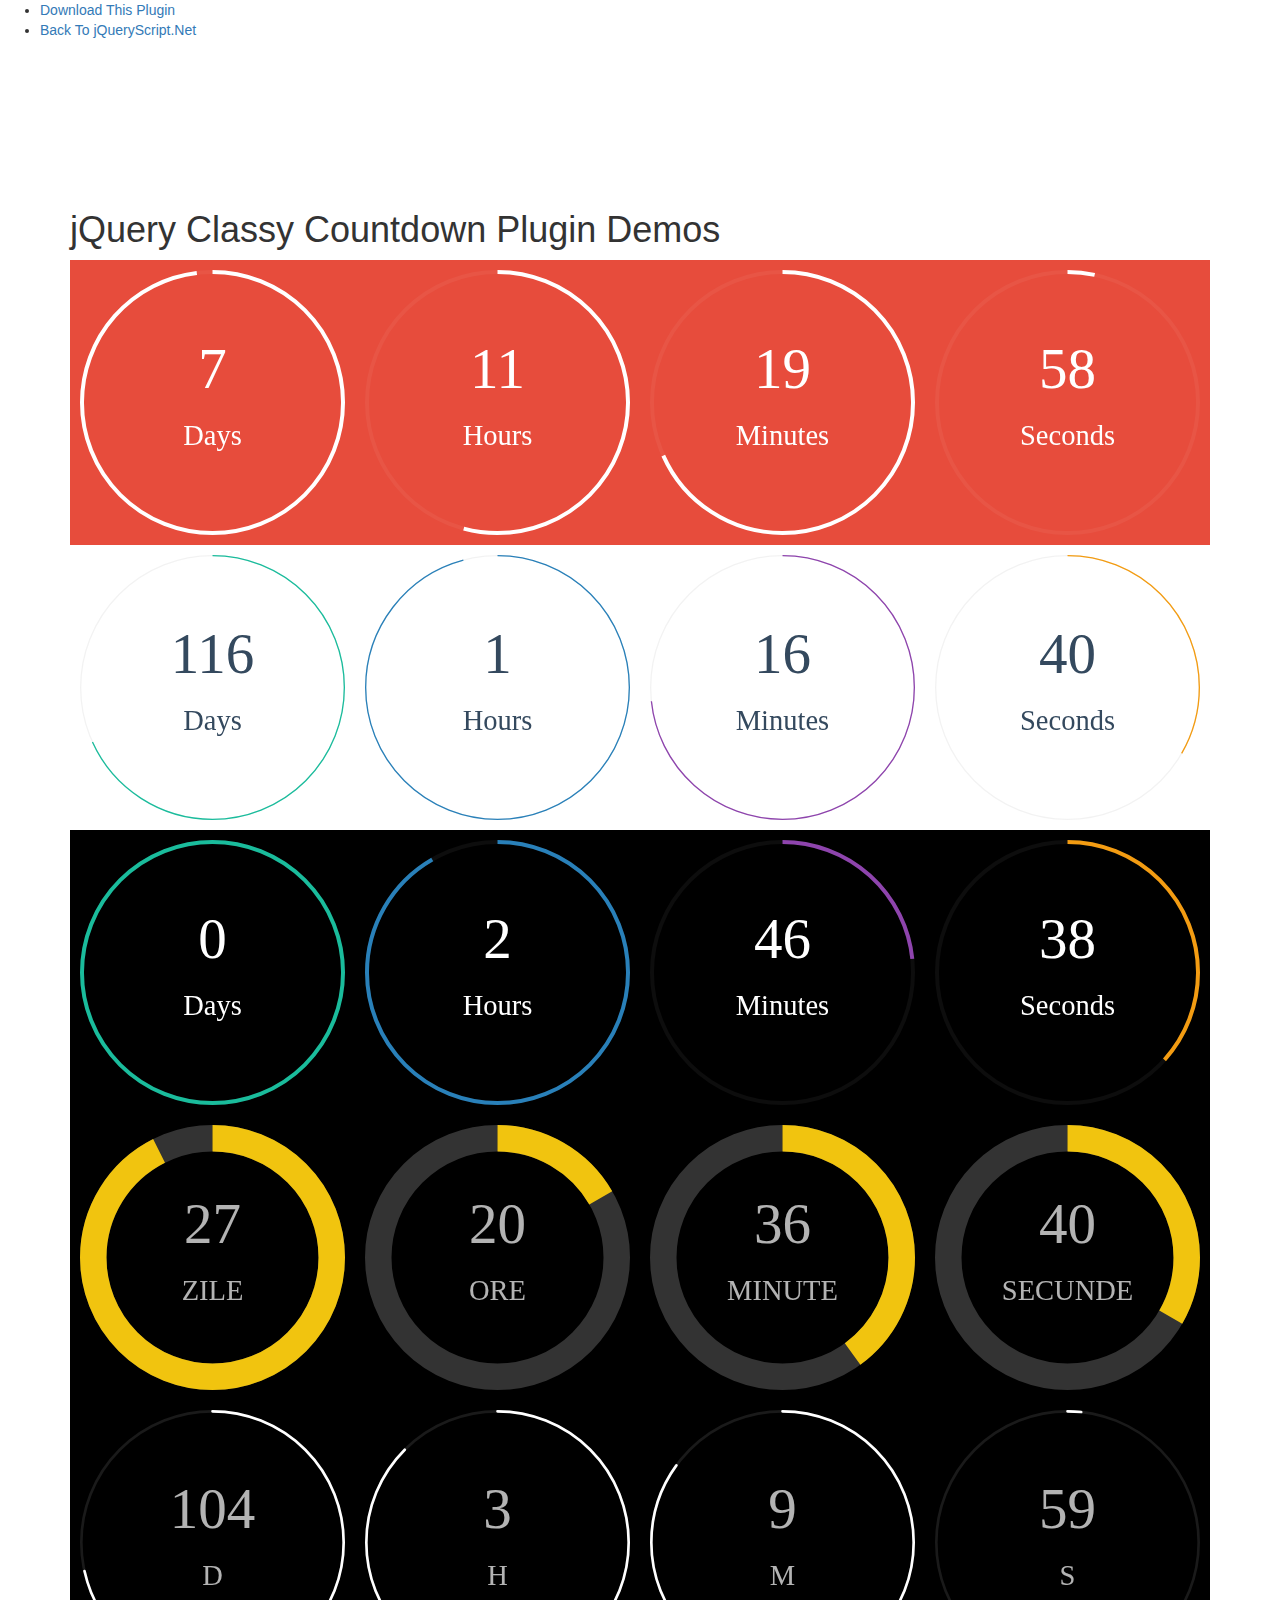
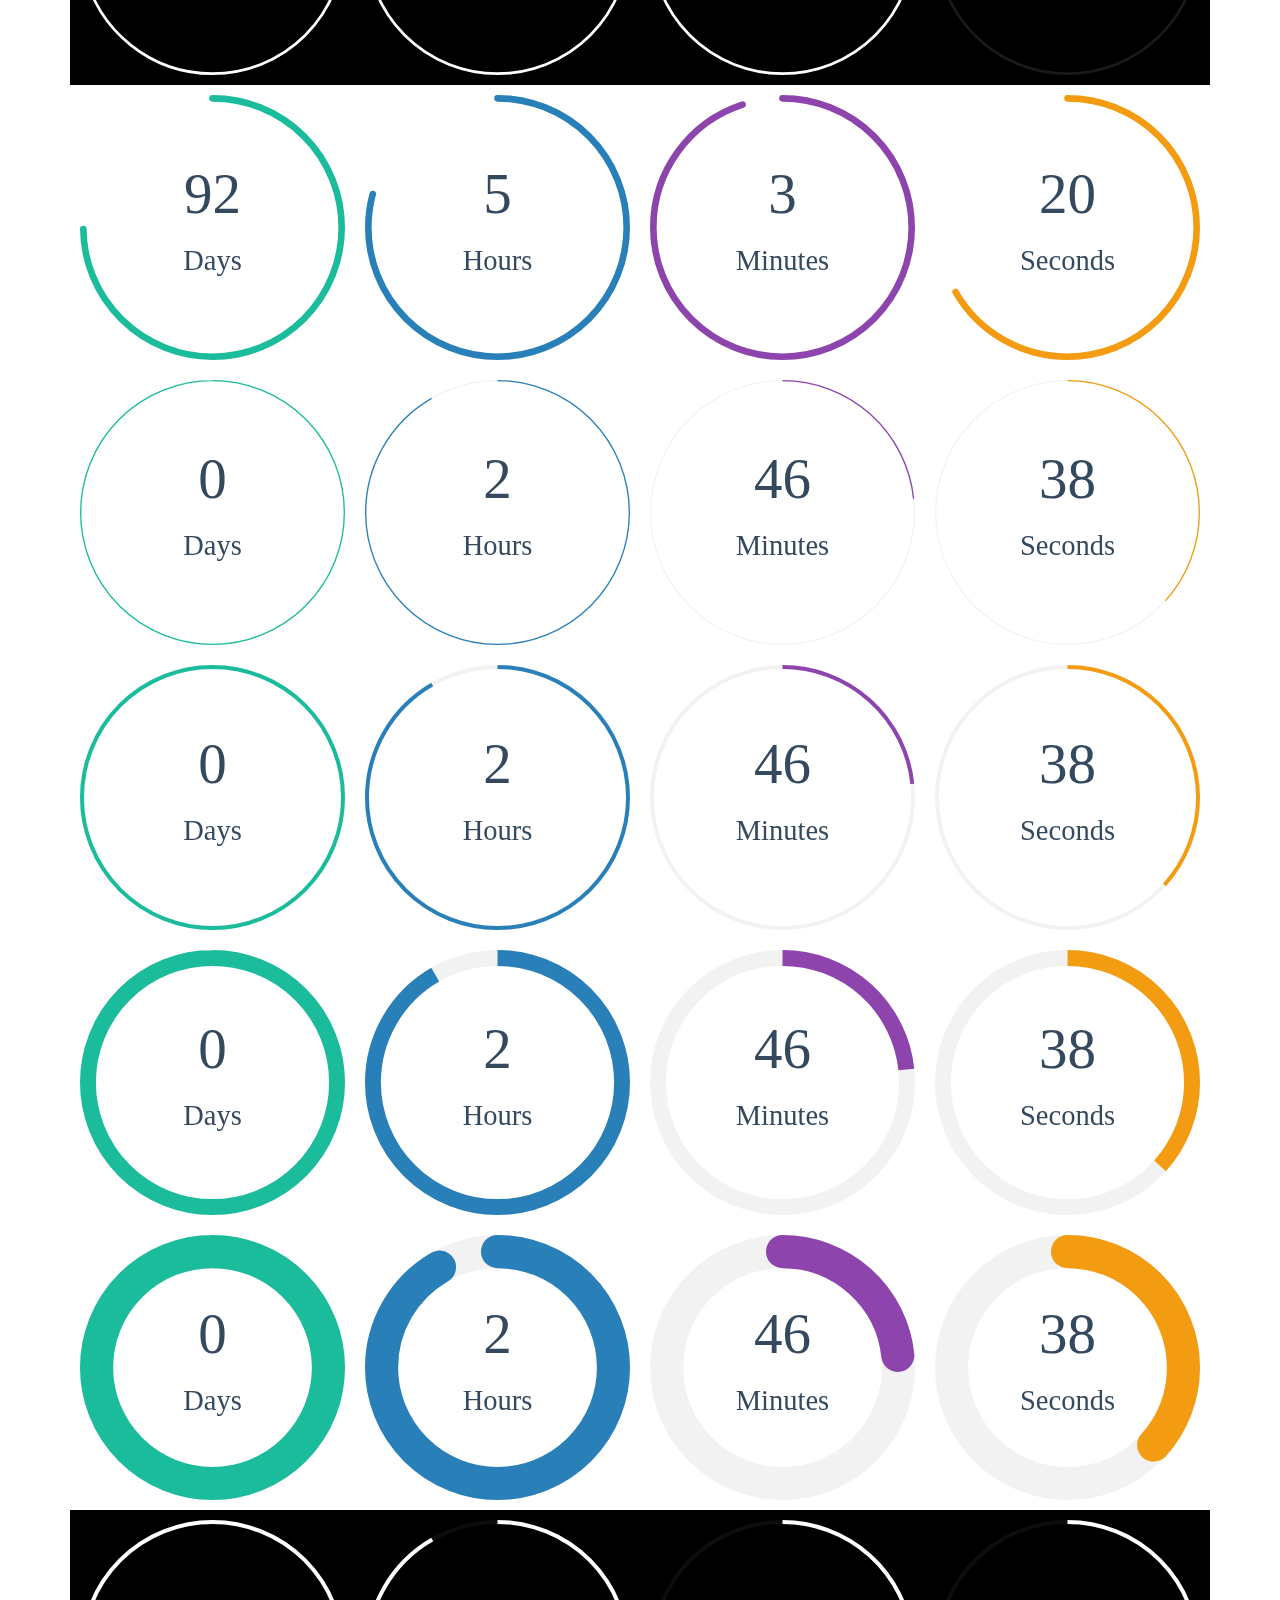
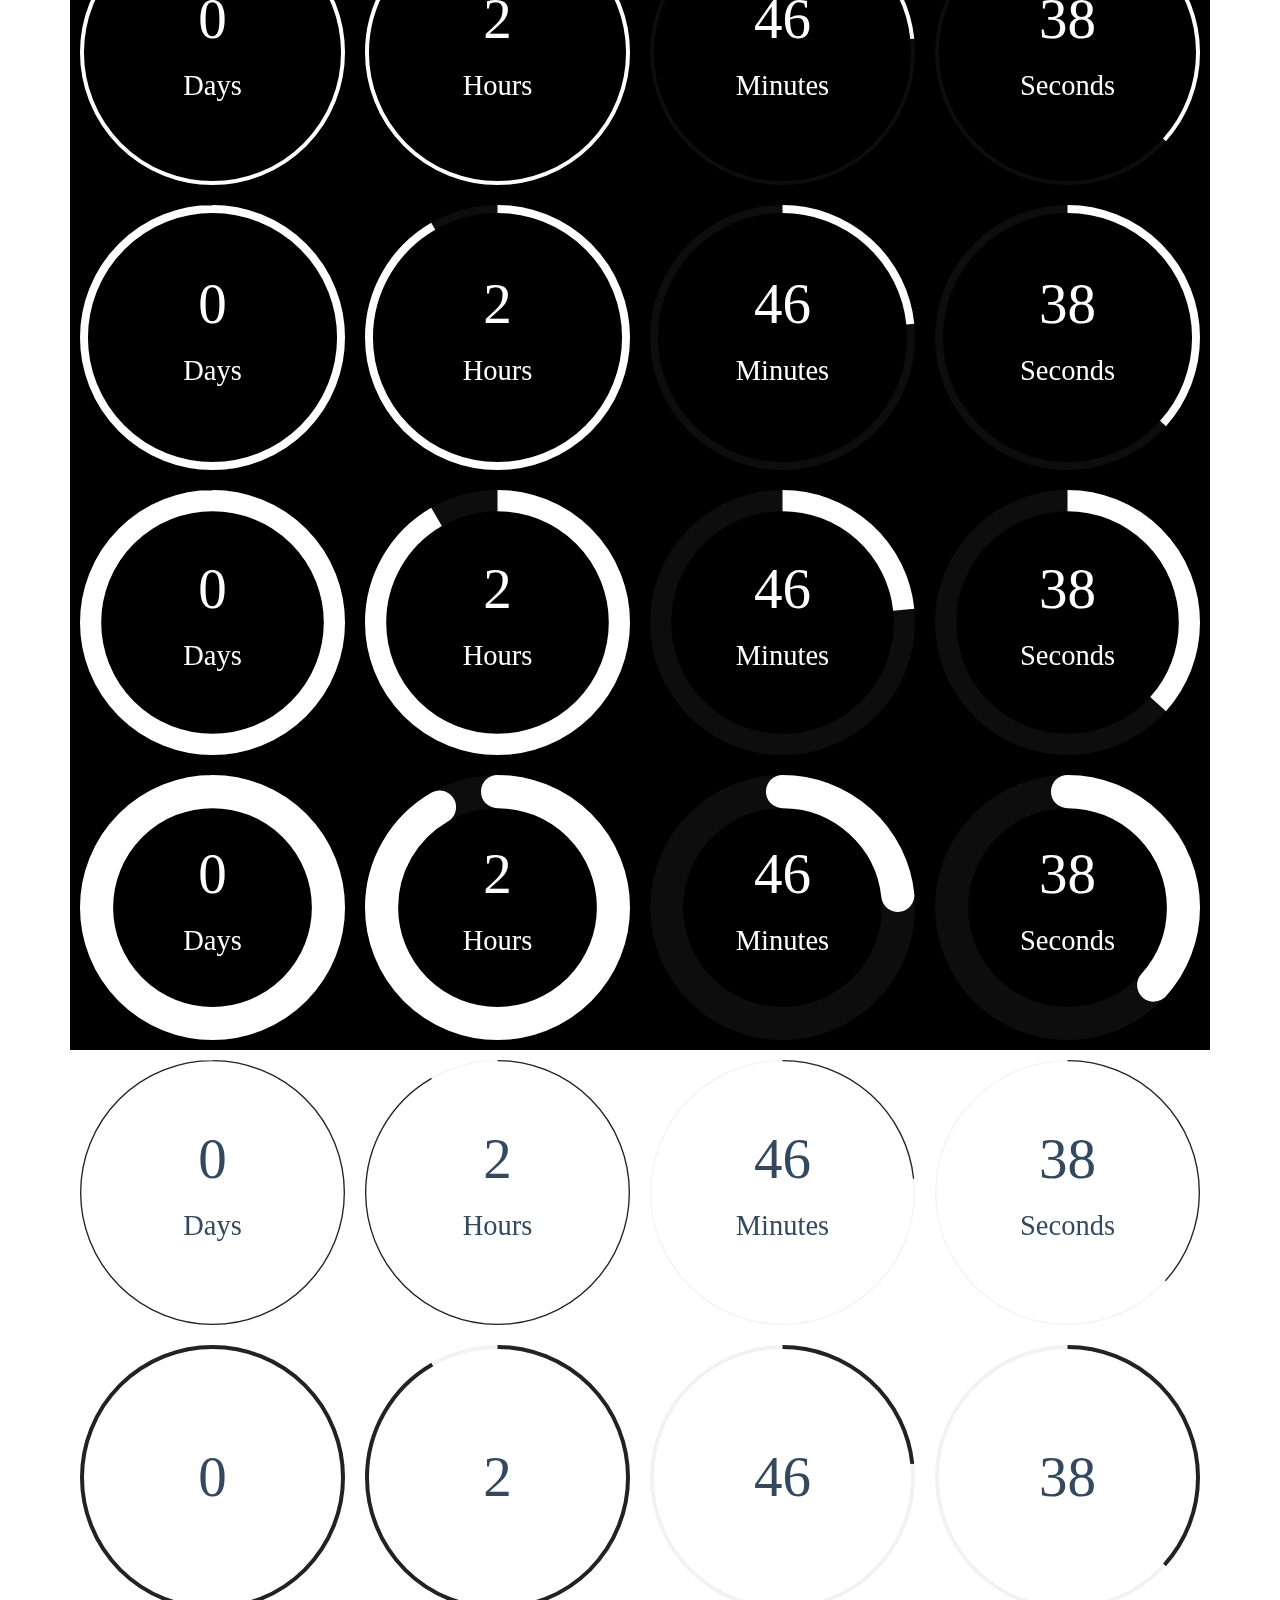
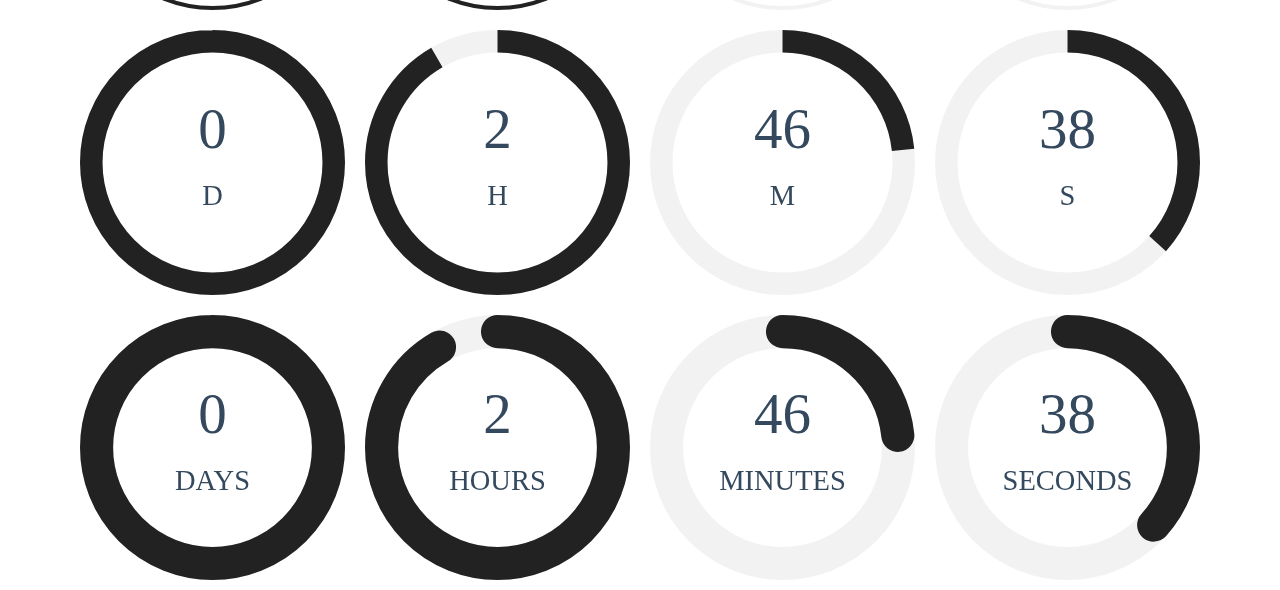
<file: js/classycountdown/index.html>
<!doctype html>
<html>
<head>
<title>jQuery Classy Countdown Plugin Demos</title>
<link href="css/jquery.classycountdown.css" rel="stylesheet" type="text/css">
<link href="http://www.jqueryscript.net/css/jquerysctipttop.css" rel="stylesheet" type="text/css">
<link rel="stylesheet" href="http://netdna.bootstrapcdn.com/bootstrap/3.3.1/css/bootstrap.min.css">
</head>

<body>
<div id="jquery-script-menu">
  <div class="jquery-script-center">
    <ul>
      <li><a href="http://www.jqueryscript.net/time-clock/Slick-Circular-jQuery-Countdown-Plugin-Classy-Countdown.html">Download This Plugin</a></li>
      <li><a href="http://www.jqueryscript.net/">Back To jQueryScript.Net</a></li>
    </ul>
    <div class="jquery-script-ads"><script><!--
google_ad_client = "ca-pub-2783044520727903";
/* jQuery_demo */
google_ad_slot = "2780937993";
google_ad_width = 728;
google_ad_height = 90;
//-->
</script> 
      <script
src="http://pagead2.googlesyndication.com/pagead/show_ads.js">
</script></div>
    <div class="jquery-script-clear"></div>
  </div>
</div>
<div class="container" style="margin-top:150px;">
  <h1>jQuery Classy Countdown Plugin Demos</h1>
  <div id="countdown1" style="background-color:#e74c3c"></div>
  <div id="countdown2" class="ClassyCountdownDemo"></div>
  <div id="countdown4" class="ClassyCountdownDemo" style="background-color:#000"></div>
  <div id="countdown3" class="ClassyCountdownDemo" style="background-color:#000"></div>
  <div id="countdown10" class="ClassyCountdownDemo" style="background-color:#000"></div>
  <div id="countdown9" class="ClassyCountdownDemo"></div>
  <div id="countdown15" class="ClassyCountdownDemo"></div>
  <div id="countdown16" class="ClassyCountdownDemo"></div>
  <div id="countdown17" class="ClassyCountdownDemo"></div>
  <div id="countdown18" class="ClassyCountdownDemo"></div>
  <div id="countdown5" class="ClassyCountdownDemo" style="background-color:#000"></div>
  <div id="countdown6" class="ClassyCountdownDemo" style="background-color:#000"></div>
  <div id="countdown7" class="ClassyCountdownDemo" style="background-color:#000"></div>
  <div id="countdown8" class="ClassyCountdownDemo" style="background-color:#000"></div>
  <div id="countdown11" class="ClassyCountdownDemo"></div>
  <div id="countdown12" class="ClassyCountdownDemo"></div>
  <div id="countdown13" class="ClassyCountdownDemo"></div>
  <div id="countdown14" class="ClassyCountdownDemo"></div>
</div>
<script src="http://ajax.googleapis.com/ajax/libs/jquery/1.11.2/jquery.min.js"></script> 
<script src="js/jquery.knob.js"></script> 
<script src="js/jquery.throttle.js"></script> 
<script src="js/jquery.classycountdown.js"></script> 
<script>
	$(document).ready(function() {
			$('#countdown15').ClassyCountdown({
					theme: "flat-colors",
					end: $.now() + 10000
			});
			$('#countdown16').ClassyCountdown({
					theme: "flat-colors-wide",
					end: $.now() + 10000
			});
			$('#countdown17').ClassyCountdown({
					theme: "flat-colors-very-wide",
					end: $.now() + 10000
			});
			$('#countdown18').ClassyCountdown({
					theme: "flat-colors-black",
					end: $.now() + 10000
			});
			$('#countdown1').ClassyCountdown({
					theme: "white",
					end: $.now() + 645600
			});
			$('#countdown5').ClassyCountdown({
					theme: "white",
					end: $.now() + 10000
			});
			$('#countdown6').ClassyCountdown({
					theme: "white-wide",
					end: $.now() + 10000
			});
			$('#countdown7').ClassyCountdown({
					theme: "white-very-wide",
					end: $.now() + 10000
			});
			$('#countdown8').ClassyCountdown({
					theme: "white-black",
					end: $.now() + 10000
			});
			$('#countdown11').ClassyCountdown({
					theme: "black",
					style: {
							secondsElement: {
									gauge: {
											fgColor: "#F00"
									}
							}
					},
					end: $.now() + 10000
			});
			$('#countdown12').ClassyCountdown({
					theme: "black-wide",
					labels: false,
					end: $.now() + 10000
			});
			$('#countdown13').ClassyCountdown({
					theme: "black-very-wide",
					labelsOptions: {
							lang: {
									days: 'D',
									hours: 'H',
									minutes: 'M',
									seconds: 'S'
							},
							style: 'font-size:0.5em; text-transform:uppercase;'
					},
					end: $.now() + 10000
			});
			$('#countdown14').ClassyCountdown({
					theme: "black-black",
					labelsOptions: {
							style: 'font-size:0.5em; text-transform:uppercase;'
					},
					end: $.now() + 10000
			});
			$('#countdown4').ClassyCountdown({
					end: $.now() + 10000,
					labels: true,
					style: {
							element: "",
							textResponsive: .5,
							days: {
									gauge: {
											thickness: .03,
											bgColor: "rgba(255,255,255,0.05)",
											fgColor: "#1abc9c"
									},
									textCSS: 'font-family:\'Open Sans\'; font-size:25px; font-weight:300; color:#fff;'
							},
							hours: {
									gauge: {
											thickness: .03,
											bgColor: "rgba(255,255,255,0.05)",
											fgColor: "#2980b9"
									},
									textCSS: 'font-family:\'Open Sans\'; font-size:25px; font-weight:300; color:#fff;'
							},
							minutes: {
									gauge: {
											thickness: .03,
											bgColor: "rgba(255,255,255,0.05)",
											fgColor: "#8e44ad"
									},
									textCSS: 'font-family:\'Open Sans\'; font-size:25px; font-weight:300; color:#fff;'
							},
							seconds: {
									gauge: {
											thickness: .03,
											bgColor: "rgba(255,255,255,0.05)",
											fgColor: "#f39c12"
									},
									textCSS: 'font-family:\'Open Sans\'; font-size:25px; font-weight:300; color:#fff;'
							}

					},
					onEndCallback: function() {
							console.log("Time out!");
					}
			});
			$('#countdown2').ClassyCountdown({
					end: '1388468325',
					now: '1378441323',
					labels: true,
					style: {
							element: "",
							textResponsive: .5,
							days: {
									gauge: {
											thickness: .01,
											bgColor: "rgba(0,0,0,0.05)",
											fgColor: "#1abc9c"
									},
									textCSS: 'font-family:\'Open Sans\'; font-size:25px; font-weight:300; color:#34495e;'
							},
							hours: {
									gauge: {
											thickness: .01,
											bgColor: "rgba(0,0,0,0.05)",
											fgColor: "#2980b9"
									},
									textCSS: 'font-family:\'Open Sans\'; font-size:25px; font-weight:300; color:#34495e;'
							},
							minutes: {
									gauge: {
											thickness: .01,
											bgColor: "rgba(0,0,0,0.05)",
											fgColor: "#8e44ad"
									},
									textCSS: 'font-family:\'Open Sans\'; font-size:25px; font-weight:300; color:#34495e;'
							},
							seconds: {
									gauge: {
											thickness: .01,
											bgColor: "rgba(0,0,0,0.05)",
											fgColor: "#f39c12"
									},
									textCSS: 'font-family:\'Open Sans\'; font-size:25px; font-weight:300; color:#34495e;'
							}

					},
					onEndCallback: function() {
							console.log("Time out!");
					}
			});
			$('#countdown9').ClassyCountdown({
					end: '1388468325',
					now: '1380501323',
					labels: true,
					style: {
							element: "",
							textResponsive: .5,
							days: {
									gauge: {
											thickness: .05,
											bgColor: "rgba(0,0,0,0)",
											fgColor: "#1abc9c",
											lineCap: 'round'
									},
									textCSS: 'font-family:\'Open Sans\'; font-size:25px; font-weight:300; color:#34495e;'
							},
							hours: {
									gauge: {
											thickness: .05,
											bgColor: "rgba(0,0,0,0)",
											fgColor: "#2980b9",
											lineCap: 'round'
									},
									textCSS: 'font-family:\'Open Sans\'; font-size:25px; font-weight:300; color:#34495e;'
							},
							minutes: {
									gauge: {
											thickness: .05,
											bgColor: "rgba(0,0,0,0)",
											fgColor: "#8e44ad",
											lineCap: 'round'
									},
									textCSS: 'font-family:\'Open Sans\'; font-size:25px; font-weight:300; color:#34495e;'
							},
							seconds: {
									gauge: {
											thickness: .05,
											bgColor: "rgba(0,0,0,0)",
											fgColor: "#f39c12",
											lineCap: 'round'
									},
									textCSS: 'font-family:\'Open Sans\'; font-size:25px; font-weight:300; color:#34495e;'
							}

					},
					onEndCallback: function() {
							console.log("Time out!");
					}
			});
			$('#countdown10').ClassyCountdown({
					end: '1397468325',
					now: '1388471324',
					labels: true,
					labelsOptions: {
							lang: {
									days: 'D',
									hours: 'H',
									minutes: 'M',
									seconds: 'S'
							},
							style: 'font-size:0.5em; text-transform:uppercase;'
					},
					style: {
							element: "",
							textResponsive: .5,
							days: {
									gauge: {
											thickness: .02,
											bgColor: "rgba(255,255,255,0.1)",
											fgColor: "rgba(255,255,255,1)",
											lineCap: 'round'
									},
									textCSS: 'font-family:\'Open Sans\'; font-size:25px; font-weight:300; color:rgba(255,255,255,0.7);'
							},
							hours: {
									gauge: {
											thickness: .02,
											bgColor: "rgba(255,255,255,0.1)",
											fgColor: "rgba(255,255,255,1)",
											lineCap: 'round'
									},
									textCSS: 'font-family:\'Open Sans\'; font-size:25px; font-weight:300; color:rgba(255,255,255,0.7);'
							},
							minutes: {
									gauge: {
											thickness: .02,
											bgColor: "rgba(255,255,255,0.1)",
											fgColor: "rgba(255,255,255,1)",
											lineCap: 'round'
									},
									textCSS: 'font-family:\'Open Sans\'; font-size:25px; font-weight:300; color:rgba(255,255,255,0.7);'
							},
							seconds: {
									gauge: {
											thickness: .02,
											bgColor: "rgba(255,255,255,0.1)",
											fgColor: "rgba(255,255,255,1)",
											lineCap: 'round'
									},
									textCSS: 'font-family:\'Open Sans\'; font-size:25px; font-weight:300; color:rgba(255,255,255,0.7);'
							},
					},
					onEndCallback: function() {
							console.log("Time out!");
					}
			});
			$('#countdown3').ClassyCountdown({
					end: '1390868325',
					now: '1388461323',
					labels: true,
					labelsOptions: {
							lang: {
									days: 'Zile',
									hours: 'Ore',
									minutes: 'Minute',
									seconds: 'Secunde'
							},
							style: 'font-size:0.5em; text-transform:uppercase;'
					},
					style: {
							element: "",
							textResponsive: .5,
							days: {
									gauge: {
											thickness: .2,
											bgColor: "rgba(255,255,255,0.2)",
											fgColor: "rgb(241, 196, 15)"
									},
									textCSS: 'font-family:\'Open Sans\'; font-size:25px; font-weight:300; color:rgba(255,255,255,0.7);'
							},
							hours: {
									gauge: {
											thickness: .2,
											bgColor: "rgba(255,255,255,0.2)",
											fgColor: "rgb(241, 196, 15)"
									},
									textCSS: 'font-family:\'Open Sans\'; font-size:25px; font-weight:300; color:rgba(255,255,255,0.7);'
							},
							minutes: {
									gauge: {
											thickness: .2,
											bgColor: "rgba(255,255,255,0.2)",
											fgColor: "rgb(241, 196, 15)"
									},
									textCSS: 'font-family:\'Open Sans\'; font-size:25px; font-weight:300; color:rgba(255,255,255,0.7);'
							},
							seconds: {
									gauge: {
											thickness: .2,
											bgColor: "rgba(255,255,255,0.2)",
											fgColor: "rgb(241, 196, 15)"
									},
									textCSS: 'font-family:\'Open Sans\'; font-size:25px; font-weight:300; color:rgba(255,255,255,0.7);'
							}

					},
					onEndCallback: function() {
							console.log("Time out!");
					}
			});
	});
</script>


<script>

  var _gaq = _gaq || [];
  _gaq.push(['_setAccount', 'UA-36251023-1']);
  _gaq.push(['_setDomainName', 'jqueryscript.net']);
  _gaq.push(['_trackPageview']);

  (function() {
    var ga = document.createElement('script'); ga.type = 'text/javascript'; ga.async = true;
    ga.src = ('https:' == document.location.protocol ? 'https://ssl' : 'http://www') + '.google-analytics.com/ga.js';
    var s = document.getElementsByTagName('script')[0]; s.parentNode.insertBefore(ga, s);
  })();

</script>
</body>
</html>
</file>
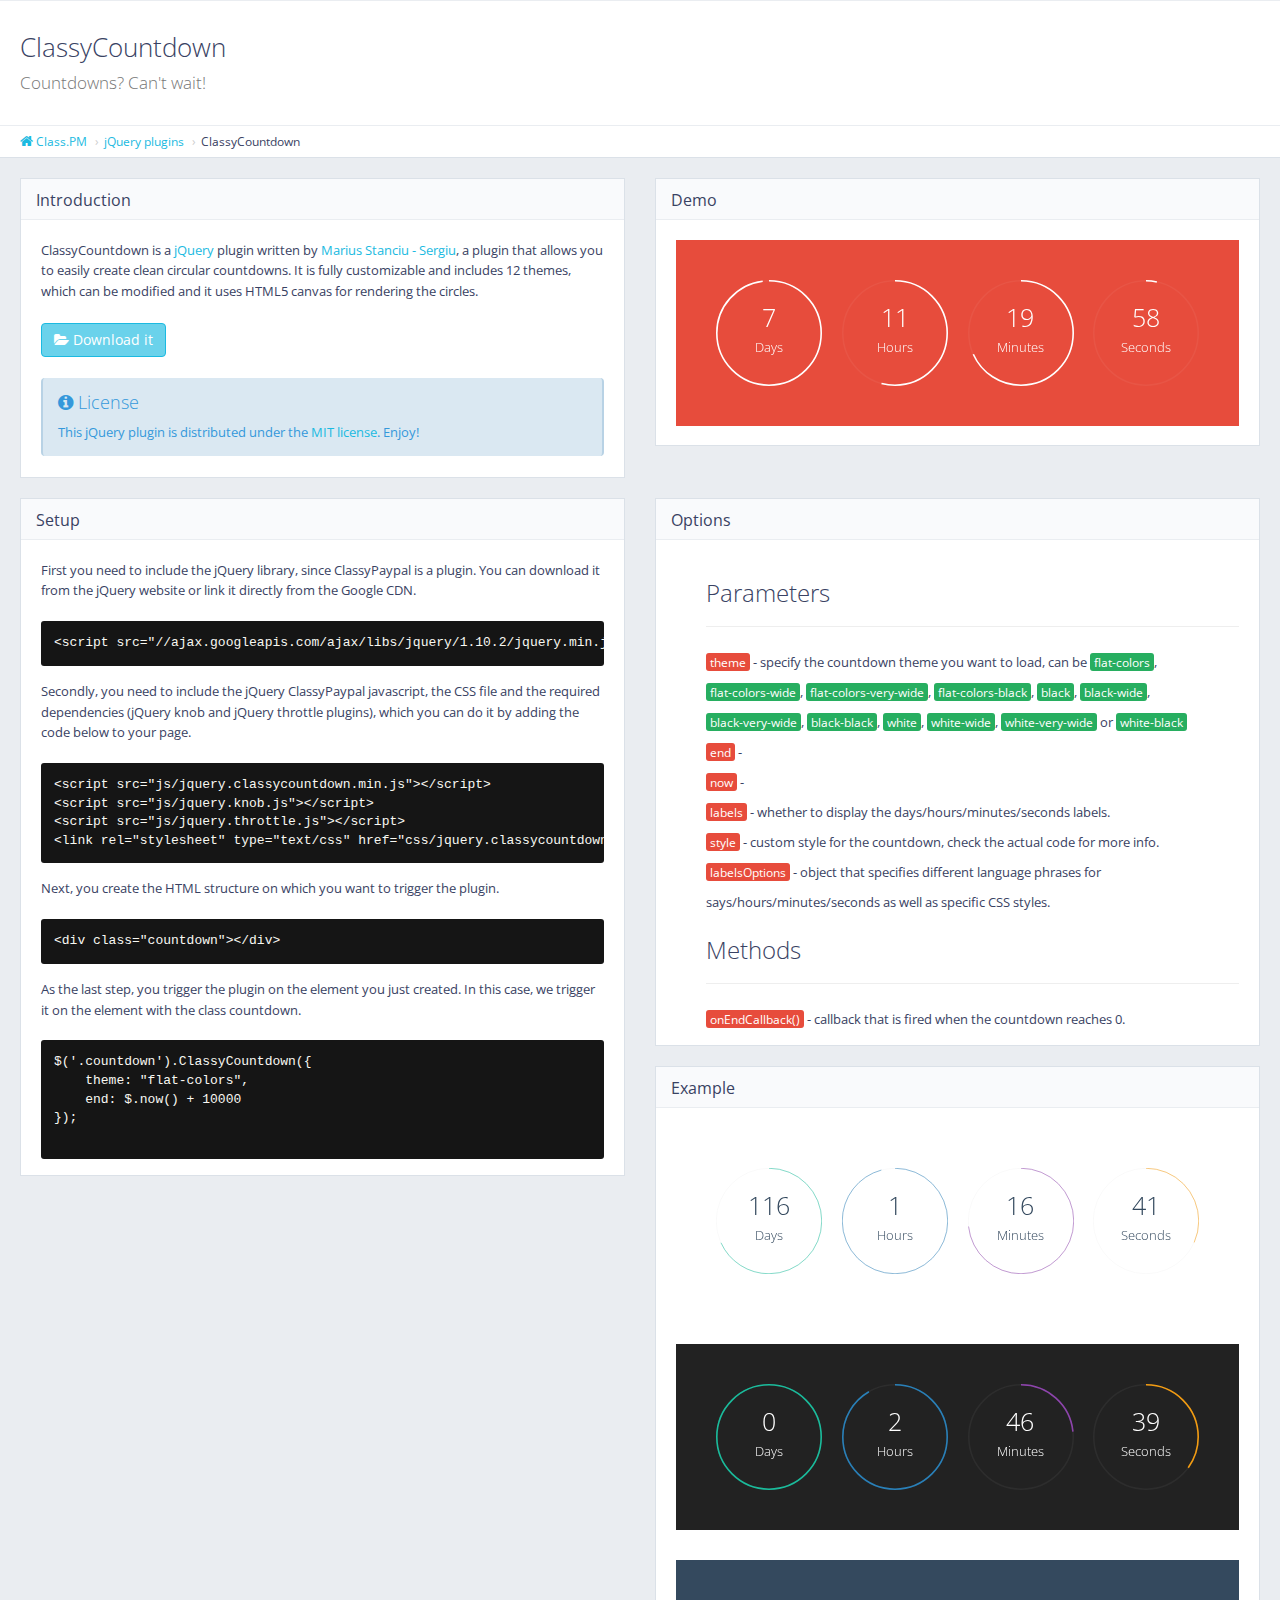
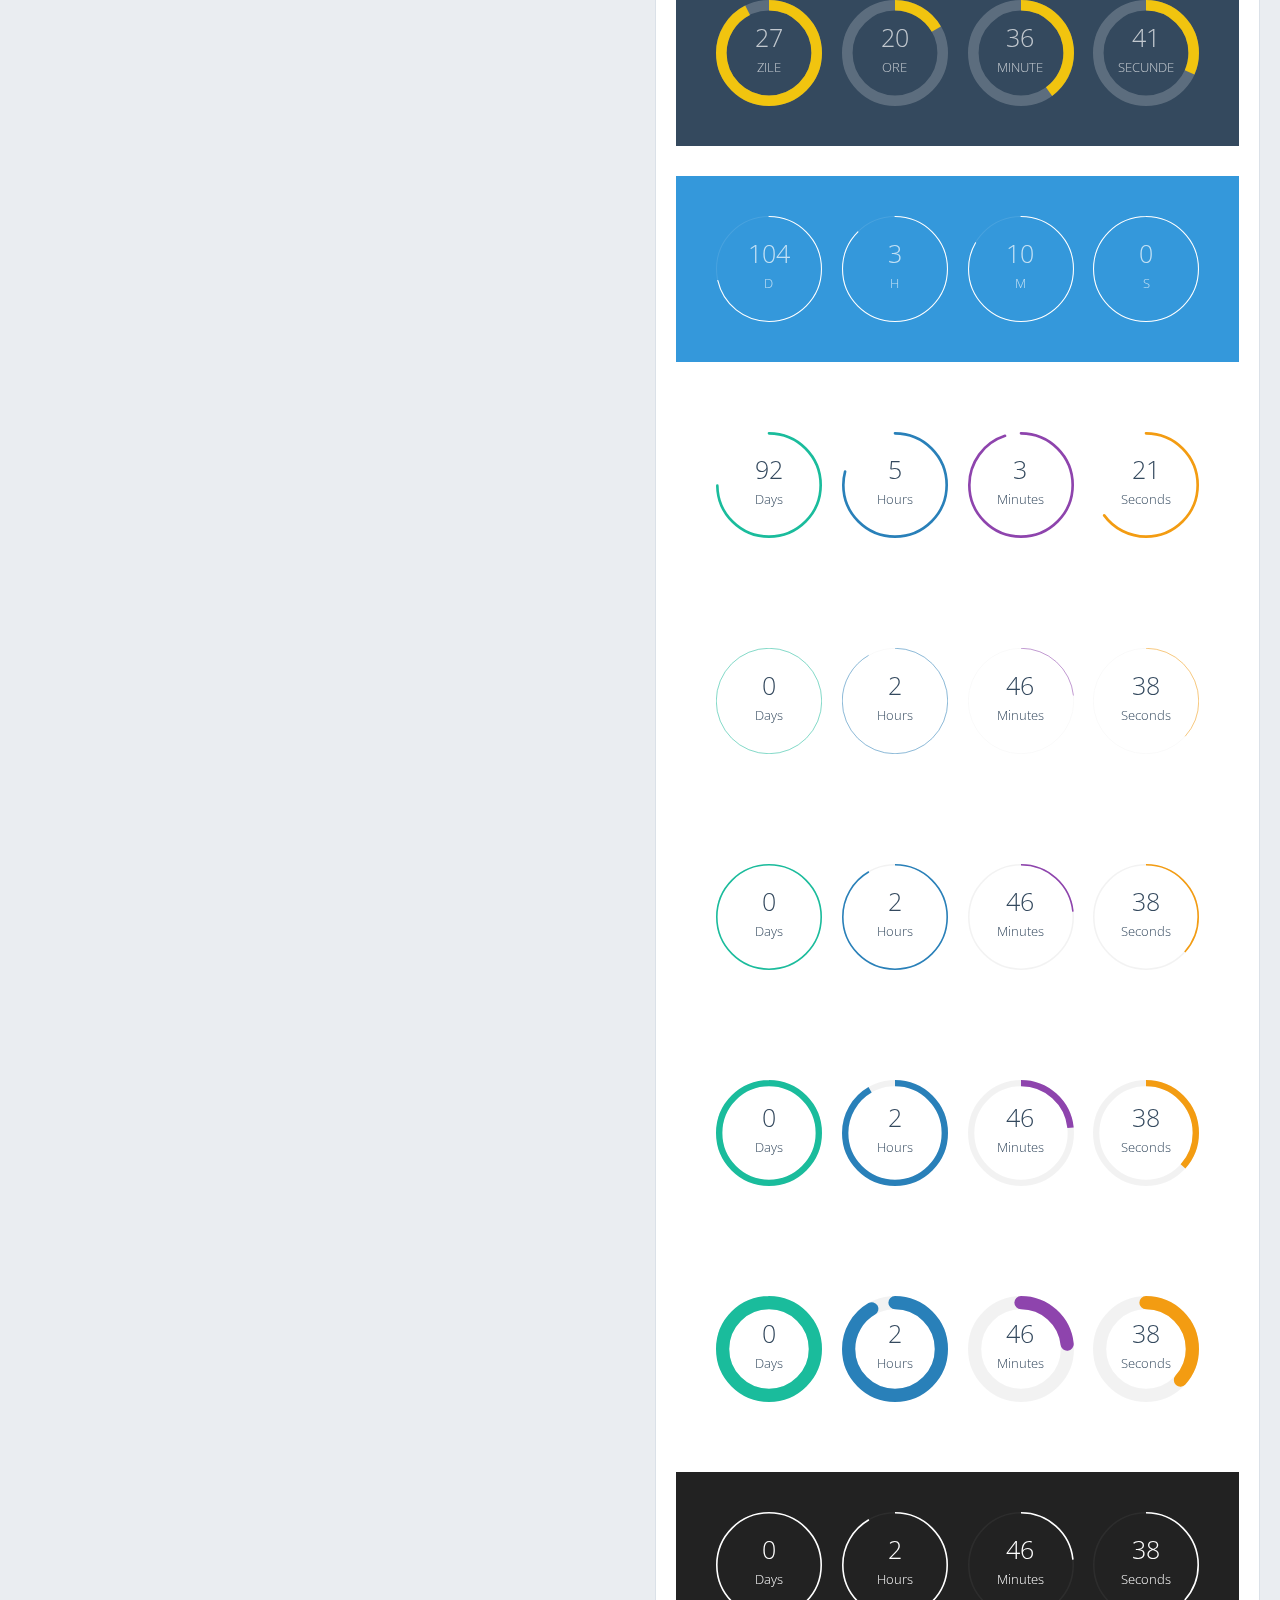
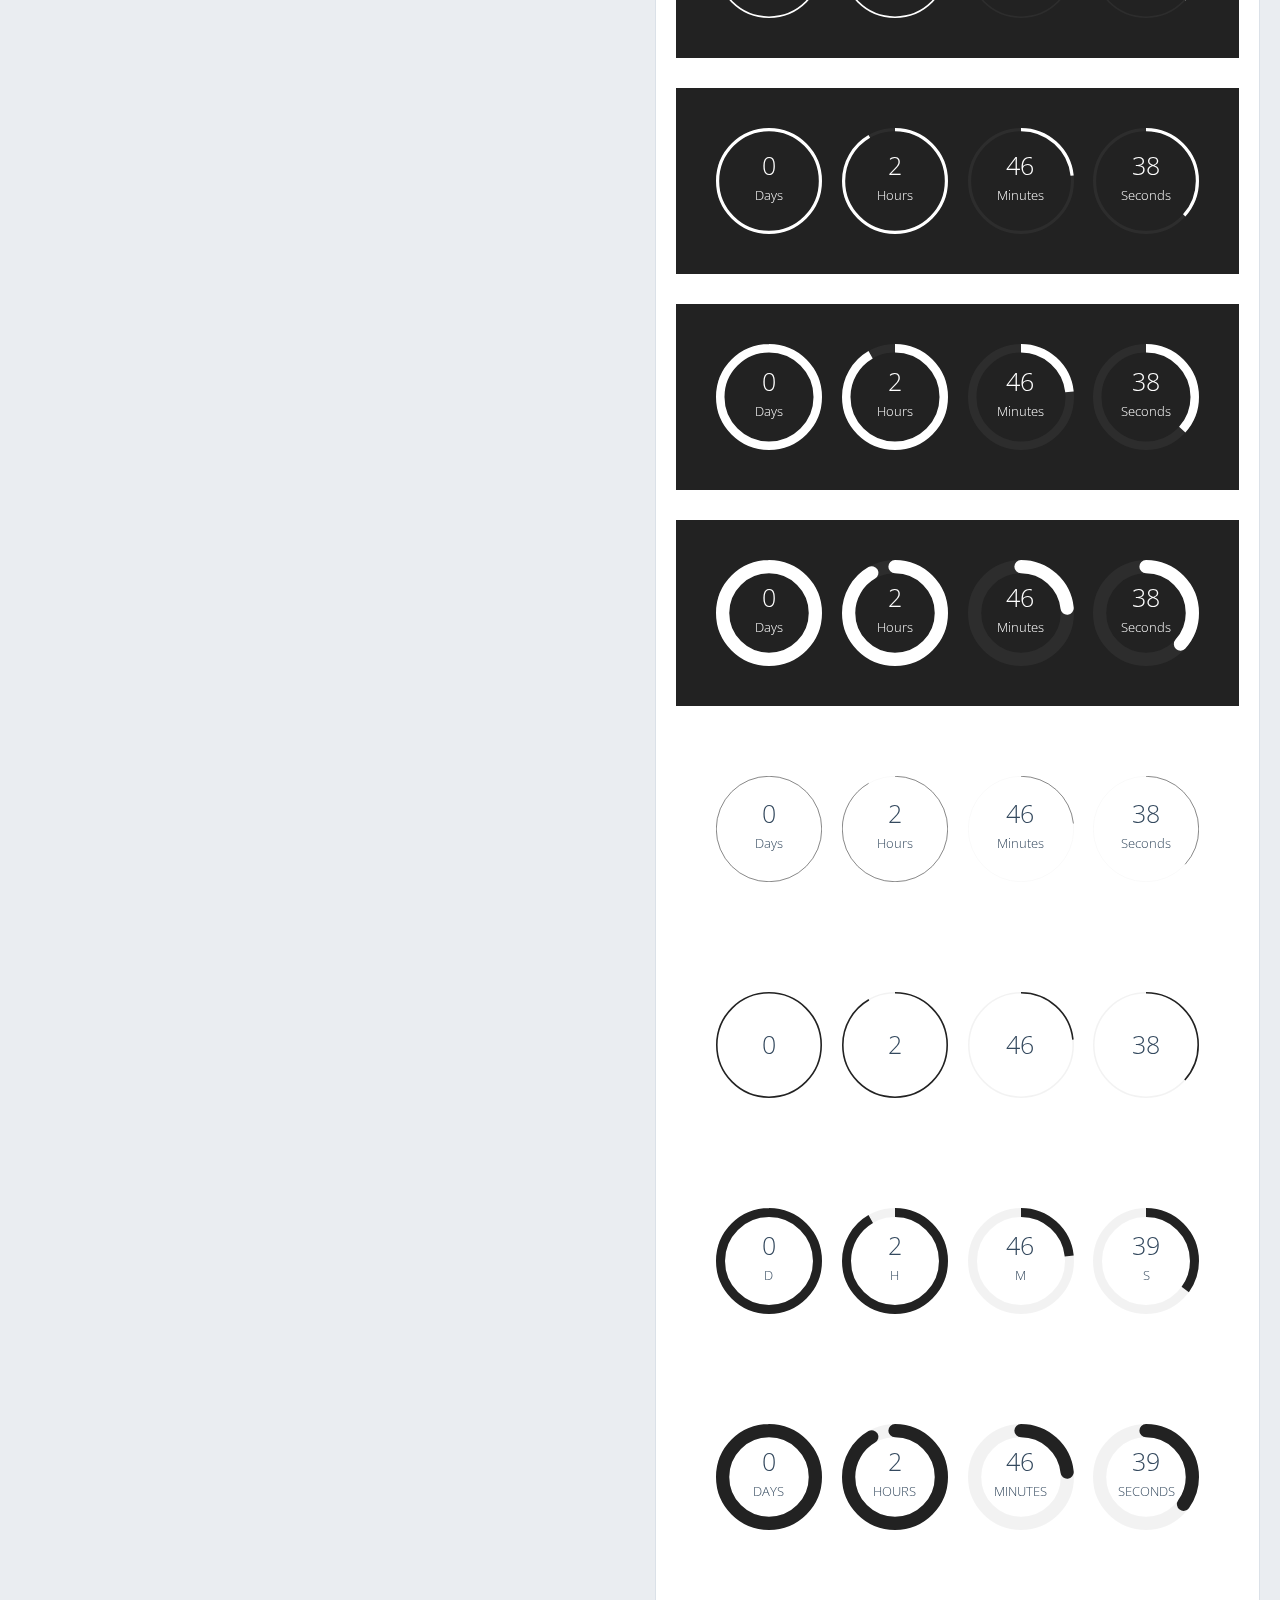
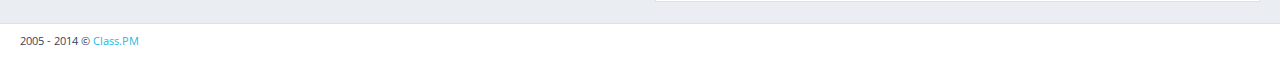
<file: js/classycountdown/doc.html>
<!DOCTYPE html>
<html>
    <head>
        <meta http-equiv="content-type" content="text/html; charset=UTF-8">
        <meta charset="utf-8">
        <title>ClassyCountdown jQuery plugin | Class.PM</title>
        <link rel="stylesheet" href="https://fonts.googleapis.com/css?family=Open+Sans:300,300italic,400,400italic,600,600italic,700,700italic" />
        <link rel="stylesheet" href="css/documentation.css" />
        <script src="http://ajax.googleapis.com/ajax/libs/jquery/1.10.2/jquery.min.js"></script>
        <script src="js/jquery.knob.js"></script>
        <script src="js/jquery.throttle.js"></script>
        <script src="js/jquery.classycountdown.js"></script>
        <link rel="stylesheet" type="text/css" href="css/jquery.classycountdown.css" />
        <style>
            .ClassyCountdownDemo { margin:0 auto 30px auto; max-width:800px; width:calc(100%); padding:30px; display:block }
            #countdown2 { background:#FFF }
            #countdown3 { background:rgb(52, 73, 94) }
            #countdown4 { background:#222 }
            #countdown5 { background:#222 }
            #countdown6 { background:#222 }
            #countdown7 { background:#222 }
            #countdown8 { background:#222 }
            #countdown9 { background:#FFF }
            #countdown10 { background:#3498db }
        </style>
    </head>
    <body>
        <div id="page-container">
            <div id="main-container">
                <div id="page-content">
                    <div class="content-header">
                        <div class="header-section">
                            <h1>ClassyCountdown<br><small>Countdowns? Can't wait!</small></h1>
                        </div>
                    </div>
                    <ul class="breadcrumb breadcrumb-top">
                        <li><a href="http://www.class.pm/"><i class="fa fa-home"></i> Class.PM</a></li>
                        <li><a href="http://www.class.pm/#jquery">jQuery plugins</a></li>
                        <li>ClassyCountdown</li>
                    </ul>
                    <div class="row">
                        <div class="col-md-6">
                            <div class="block">
                                <div class="block-title">
                                    <h2>Introduction</h2>
                                </div>
                                <div class="clearfix">
                                    <p>ClassyCountdown is a <a href="http://www.jquery.com">jQuery</a> plugin written by <a href="http://www.class.pm">Marius Stanciu - Sergiu</a>, a plugin that allows you to easily create clean circular countdowns. It is fully customizable and includes 12 themes, which can be modified and it uses HTML5 canvas for rendering the circles.</p>
                                    <p>
                                        <a href="/files/jquery-classycountdown.zip" class="btn btn-primary">
                                            <i class="fa fa-folder-open"></i> Download it
                                        </a>
                                    </p>
                                    <div class="alert alert-info">
                                        <h4><i class="fa fa-info-circle"></i> License</h4>
                                        This jQuery plugin is distributed under the <a href="http://www.class.pm/LICENSE-MIT">MIT license</a>. Enjoy!
                                    </div>
                                </div>
                            </div>
                        </div>
                        <div class="col-md-6">
                            <div class="block">
                                <div class="block-title">
                                    <h2>Demo</h2>
                                </div>
                                <div class="clearfix">
                                    <div style="background:#e74c3c; color:#FFF;padding:30px;">
                                        <div id="countdown1"></div>
                                    </div>
                                    <br />
                                </div>
                            </div>
                        </div>
                    </div>
                    <div class="row">
                        <div class="col-md-6">
                            <div class="block">
                                <div class="block-title">
                                    <h2>Setup</h2>
                                </div>
                                <div class="clearfix">
                                    <p>First you need to include the jQuery library, since ClassyPaypal is a plugin. You can download it from the jQuery website or link it directly from the Google CDN.</p>
                                    <pre>&lt;script src="//ajax.googleapis.com/ajax/libs/jquery/1.10.2/jquery.min.js"&gt;&lt;/script&gt;</pre>
                                    <p>Secondly, you need to include the jQuery ClassyPaypal javascript, the CSS file and the required dependencies (jQuery knob and jQuery throttle plugins), which you can do it by adding the code below to your page.</p>
                                    <pre>&lt;script src="js/jquery.classycountdown.min.js"&gt;&lt;/script&gt;
&lt;script src="js/jquery.knob.js"&gt;&lt;/script&gt;
&lt;script src="js/jquery.throttle.js"&gt;&lt;/script&gt;
&lt;link rel="stylesheet" type="text/css" href="css/jquery.classycountdown.min.css" /&gt;</pre>
                                    <p>Next, you create the HTML structure on which you want to trigger the plugin.</p>
                                    <pre>&lt;div class="countdown"&gt;&lt;/div&gt;</pre>
                                    <p>As the last step, you trigger the plugin on the element you just created. In this case, we trigger it on the element with the class countdown.</p>
                                    <pre>$('.countdown').ClassyCountdown({
    theme: "flat-colors",
    end: $.now() + 10000
});
                                    </pre>
                                </div>
                            </div>
                        </div>
                        <div class="col-md-6">
                            <div class="block">
                                <div class="block-title">
                                    <h2>Options</h2>
                                </div>
                                <div class="clearfix">
                                    <ul class="fa-ul">
                                        <li>
                                            <h3>Parameters</h3>
                                            <hr />
                                        </li>
                                        <li>
                                            <span class="label label-danger">theme</span> - specify the countdown theme you want to load, can be <span class="label label-success">flat-colors</span>, <span class="label label-success">flat-colors-wide</span>, <span class="label label-success">flat-colors-very-wide</span>, <span class="label label-success">flat-colors-black</span>, <span class="label label-success">black</span>, <span class="label label-success">black-wide</span>, <span class="label label-success">black-very-wide</span>, <span class="label label-success">black-black</span>, <span class="label label-success">white</span>, <span class="label label-success">white-wide</span>, <span class="label label-success">white-very-wide</span> or <span class="label label-success">white-black</span>
                                        </li>
                                        <li>
                                            <span class="label label-danger">end</span> - 
                                        </li>
                                        <li>
                                            <span class="label label-danger">now</span> - 
                                        </li>
                                        <li>
                                            <span class="label label-danger">labels</span> - whether to display the days/hours/minutes/seconds labels.
                                        </li>
                                        <li>
                                            <span class="label label-danger">style</span> - custom style for the countdown, check the actual code for more info.
                                        </li>
                                        <li>
                                            <span class="label label-danger">labelsOptions</span> - object that specifies different language phrases for says/hours/minutes/seconds as well as specific CSS styles.
                                        </li>
                                        <li>
                                            <h3>Methods</h3>
                                            <hr />
                                        </li>
                                        <li>
                                            <span class="label label-danger">onEndCallback()</span> - callback that is fired when the countdown reaches 0.
                                        </li>
                                    </ul>
                                </div>
                            </div>
                            <div class="block">
                                <div class="block-title">
                                    <h2>Example</h2>
                                </div>
                                <div class="clearfix">
                                    <div id="countdown2" class="ClassyCountdownDemo"></div>
                                    <div id="countdown4" class="ClassyCountdownDemo"></div>
                                    <div id="countdown3" class="ClassyCountdownDemo"></div>
                                    <div id="countdown10" class="ClassyCountdownDemo"></div>
                                    <div id="countdown9" class="ClassyCountdownDemo"></div>
                                    <div id="countdown15" class="ClassyCountdownDemo"></div>
                                    <div id="countdown16" class="ClassyCountdownDemo"></div>
                                    <div id="countdown17" class="ClassyCountdownDemo"></div>
                                    <div id="countdown18" class="ClassyCountdownDemo"></div>
                                    <div id="countdown5" class="ClassyCountdownDemo"></div>
                                    <div id="countdown6" class="ClassyCountdownDemo"></div>
                                    <div id="countdown7" class="ClassyCountdownDemo"></div>
                                    <div id="countdown8" class="ClassyCountdownDemo"></div>
                                    <div id="countdown11" class="ClassyCountdownDemo"></div>
                                    <div id="countdown12" class="ClassyCountdownDemo"></div>
                                    <div id="countdown13" class="ClassyCountdownDemo"></div>
                                    <div id="countdown14" class="ClassyCountdownDemo"></div>
                                    <script>
                                        $(document).ready(function() {
                                            $('#countdown15').ClassyCountdown({
                                                theme: "flat-colors",
                                                end: $.now() + 10000
                                            });
                                            $('#countdown16').ClassyCountdown({
                                                theme: "flat-colors-wide",
                                                end: $.now() + 10000
                                            });
                                            $('#countdown17').ClassyCountdown({
                                                theme: "flat-colors-very-wide",
                                                end: $.now() + 10000
                                            });
                                            $('#countdown18').ClassyCountdown({
                                                theme: "flat-colors-black",
                                                end: $.now() + 10000
                                            });
                                            $('#countdown1').ClassyCountdown({
                                                theme: "white",
                                                end: $.now() + 645600
                                            });
                                            $('#countdown5').ClassyCountdown({
                                                theme: "white",
                                                end: $.now() + 10000
                                            });
                                            $('#countdown6').ClassyCountdown({
                                                theme: "white-wide",
                                                end: $.now() + 10000
                                            });
                                            $('#countdown7').ClassyCountdown({
                                                theme: "white-very-wide",
                                                end: $.now() + 10000
                                            });
                                            $('#countdown8').ClassyCountdown({
                                                theme: "white-black",
                                                end: $.now() + 10000
                                            });
                                            $('#countdown11').ClassyCountdown({
                                                theme: "black",
                                                style: {
                                                    secondsElement: {
                                                        gauge: {
                                                            fgColor: "#F00"
                                                        }
                                                    }
                                                },
                                                end: $.now() + 10000
                                            });
                                            $('#countdown12').ClassyCountdown({
                                                theme: "black-wide",
                                                labels: false,
                                                end: $.now() + 10000
                                            });
                                            $('#countdown13').ClassyCountdown({
                                                theme: "black-very-wide",
                                                labelsOptions: {
                                                    lang: {
                                                        days: 'D',
                                                        hours: 'H',
                                                        minutes: 'M',
                                                        seconds: 'S'
                                                    },
                                                    style: 'font-size:0.5em; text-transform:uppercase;'
                                                },
                                                end: $.now() + 10000
                                            });
                                            $('#countdown14').ClassyCountdown({
                                                theme: "black-black",
                                                labelsOptions: {
                                                    style: 'font-size:0.5em; text-transform:uppercase;'
                                                },
                                                end: $.now() + 10000
                                            });
                                            $('#countdown4').ClassyCountdown({
                                                end: $.now() + 10000,
                                                labels: true,
                                                style: {
                                                    element: "",
                                                    textResponsive: .5,
                                                    days: {
                                                        gauge: {
                                                            thickness: .03,
                                                            bgColor: "rgba(255,255,255,0.05)",
                                                            fgColor: "#1abc9c"
                                                        },
                                                        textCSS: 'font-family:\'Open Sans\'; font-size:25px; font-weight:300; color:#fff;'
                                                    },
                                                    hours: {
                                                        gauge: {
                                                            thickness: .03,
                                                            bgColor: "rgba(255,255,255,0.05)",
                                                            fgColor: "#2980b9"
                                                        },
                                                        textCSS: 'font-family:\'Open Sans\'; font-size:25px; font-weight:300; color:#fff;'
                                                    },
                                                    minutes: {
                                                        gauge: {
                                                            thickness: .03,
                                                            bgColor: "rgba(255,255,255,0.05)",
                                                            fgColor: "#8e44ad"
                                                        },
                                                        textCSS: 'font-family:\'Open Sans\'; font-size:25px; font-weight:300; color:#fff;'
                                                    },
                                                    seconds: {
                                                        gauge: {
                                                            thickness: .03,
                                                            bgColor: "rgba(255,255,255,0.05)",
                                                            fgColor: "#f39c12"
                                                        },
                                                        textCSS: 'font-family:\'Open Sans\'; font-size:25px; font-weight:300; color:#fff;'
                                                    }

                                                },
                                                onEndCallback: function() {
                                                    console.log("Time out!");
                                                }
                                            });
                                            $('#countdown2').ClassyCountdown({
                                                end: '1388468325',
                                                now: '1378441323',
                                                labels: true,
                                                style: {
                                                    element: "",
                                                    textResponsive: .5,
                                                    days: {
                                                        gauge: {
                                                            thickness: .01,
                                                            bgColor: "rgba(0,0,0,0.05)",
                                                            fgColor: "#1abc9c"
                                                        },
                                                        textCSS: 'font-family:\'Open Sans\'; font-size:25px; font-weight:300; color:#34495e;'
                                                    },
                                                    hours: {
                                                        gauge: {
                                                            thickness: .01,
                                                            bgColor: "rgba(0,0,0,0.05)",
                                                            fgColor: "#2980b9"
                                                        },
                                                        textCSS: 'font-family:\'Open Sans\'; font-size:25px; font-weight:300; color:#34495e;'
                                                    },
                                                    minutes: {
                                                        gauge: {
                                                            thickness: .01,
                                                            bgColor: "rgba(0,0,0,0.05)",
                                                            fgColor: "#8e44ad"
                                                        },
                                                        textCSS: 'font-family:\'Open Sans\'; font-size:25px; font-weight:300; color:#34495e;'
                                                    },
                                                    seconds: {
                                                        gauge: {
                                                            thickness: .01,
                                                            bgColor: "rgba(0,0,0,0.05)",
                                                            fgColor: "#f39c12"
                                                        },
                                                        textCSS: 'font-family:\'Open Sans\'; font-size:25px; font-weight:300; color:#34495e;'
                                                    }

                                                },
                                                onEndCallback: function() {
                                                    console.log("Time out!");
                                                }
                                            });
                                            $('#countdown9').ClassyCountdown({
                                                end: '1388468325',
                                                now: '1380501323',
                                                labels: true,
                                                style: {
                                                    element: "",
                                                    textResponsive: .5,
                                                    days: {
                                                        gauge: {
                                                            thickness: .05,
                                                            bgColor: "rgba(0,0,0,0)",
                                                            fgColor: "#1abc9c",
                                                            lineCap: 'round'
                                                        },
                                                        textCSS: 'font-family:\'Open Sans\'; font-size:25px; font-weight:300; color:#34495e;'
                                                    },
                                                    hours: {
                                                        gauge: {
                                                            thickness: .05,
                                                            bgColor: "rgba(0,0,0,0)",
                                                            fgColor: "#2980b9",
                                                            lineCap: 'round'
                                                        },
                                                        textCSS: 'font-family:\'Open Sans\'; font-size:25px; font-weight:300; color:#34495e;'
                                                    },
                                                    minutes: {
                                                        gauge: {
                                                            thickness: .05,
                                                            bgColor: "rgba(0,0,0,0)",
                                                            fgColor: "#8e44ad",
                                                            lineCap: 'round'
                                                        },
                                                        textCSS: 'font-family:\'Open Sans\'; font-size:25px; font-weight:300; color:#34495e;'
                                                    },
                                                    seconds: {
                                                        gauge: {
                                                            thickness: .05,
                                                            bgColor: "rgba(0,0,0,0)",
                                                            fgColor: "#f39c12",
                                                            lineCap: 'round'
                                                        },
                                                        textCSS: 'font-family:\'Open Sans\'; font-size:25px; font-weight:300; color:#34495e;'
                                                    }

                                                },
                                                onEndCallback: function() {
                                                    console.log("Time out!");
                                                }
                                            });
                                            $('#countdown10').ClassyCountdown({
                                                end: '1397468325',
                                                now: '1388471324',
                                                labels: true,
                                                labelsOptions: {
                                                    lang: {
                                                        days: 'D',
                                                        hours: 'H',
                                                        minutes: 'M',
                                                        seconds: 'S'
                                                    },
                                                    style: 'font-size:0.5em; text-transform:uppercase;'
                                                },
                                                style: {
                                                    element: "",
                                                    textResponsive: .5,
                                                    days: {
                                                        gauge: {
                                                            thickness: .02,
                                                            bgColor: "rgba(255,255,255,0.1)",
                                                            fgColor: "rgba(255,255,255,1)",
                                                            lineCap: 'round'
                                                        },
                                                        textCSS: 'font-family:\'Open Sans\'; font-size:25px; font-weight:300; color:rgba(255,255,255,0.7);'
                                                    },
                                                    hours: {
                                                        gauge: {
                                                            thickness: .02,
                                                            bgColor: "rgba(255,255,255,0.1)",
                                                            fgColor: "rgba(255,255,255,1)",
                                                            lineCap: 'round'
                                                        },
                                                        textCSS: 'font-family:\'Open Sans\'; font-size:25px; font-weight:300; color:rgba(255,255,255,0.7);'
                                                    },
                                                    minutes: {
                                                        gauge: {
                                                            thickness: .02,
                                                            bgColor: "rgba(255,255,255,0.1)",
                                                            fgColor: "rgba(255,255,255,1)",
                                                            lineCap: 'round'
                                                        },
                                                        textCSS: 'font-family:\'Open Sans\'; font-size:25px; font-weight:300; color:rgba(255,255,255,0.7);'
                                                    },
                                                    seconds: {
                                                        gauge: {
                                                            thickness: .02,
                                                            bgColor: "rgba(255,255,255,0.1)",
                                                            fgColor: "rgba(255,255,255,1)",
                                                            lineCap: 'round'
                                                        },
                                                        textCSS: 'font-family:\'Open Sans\'; font-size:25px; font-weight:300; color:rgba(255,255,255,0.7);'
                                                    },
                                                },
                                                onEndCallback: function() {
                                                    console.log("Time out!");
                                                }
                                            });
                                            $('#countdown3').ClassyCountdown({
                                                end: '1390868325',
                                                now: '1388461323',
                                                labels: true,
                                                labelsOptions: {
                                                    lang: {
                                                        days: 'Zile',
                                                        hours: 'Ore',
                                                        minutes: 'Minute',
                                                        seconds: 'Secunde'
                                                    },
                                                    style: 'font-size:0.5em; text-transform:uppercase;'
                                                },
                                                style: {
                                                    element: "",
                                                    textResponsive: .5,
                                                    days: {
                                                        gauge: {
                                                            thickness: .2,
                                                            bgColor: "rgba(255,255,255,0.2)",
                                                            fgColor: "rgb(241, 196, 15)"
                                                        },
                                                        textCSS: 'font-family:\'Open Sans\'; font-size:25px; font-weight:300; color:rgba(255,255,255,0.7);'
                                                    },
                                                    hours: {
                                                        gauge: {
                                                            thickness: .2,
                                                            bgColor: "rgba(255,255,255,0.2)",
                                                            fgColor: "rgb(241, 196, 15)"
                                                        },
                                                        textCSS: 'font-family:\'Open Sans\'; font-size:25px; font-weight:300; color:rgba(255,255,255,0.7);'
                                                    },
                                                    minutes: {
                                                        gauge: {
                                                            thickness: .2,
                                                            bgColor: "rgba(255,255,255,0.2)",
                                                            fgColor: "rgb(241, 196, 15)"
                                                        },
                                                        textCSS: 'font-family:\'Open Sans\'; font-size:25px; font-weight:300; color:rgba(255,255,255,0.7);'
                                                    },
                                                    seconds: {
                                                        gauge: {
                                                            thickness: .2,
                                                            bgColor: "rgba(255,255,255,0.2)",
                                                            fgColor: "rgb(241, 196, 15)"
                                                        },
                                                        textCSS: 'font-family:\'Open Sans\'; font-size:25px; font-weight:300; color:rgba(255,255,255,0.7);'
                                                    }

                                                },
                                                onEndCallback: function() {
                                                    console.log("Time out!");
                                                }
                                            });
                                        });
                                    </script>
                                </div>
                            </div>
                        </div>
                    </div>
                </div>
                <footer class="clearfix">
                    <div class="pull-left">
                        <span>2005 - 2014</span> © <a href="http://www.class.pm" target="_blank">Class.PM</a>
                    </div>
                </footer>
            </div>
        </div>
        <script>
            (function(i, s, o, g, r, a, m) {
                i['GoogleAnalyticsObject'] = r;
                i[r] = i[r] || function() {
                    (i[r].q = i[r].q || []).push(arguments)
                }, i[r].l = 1 * new Date();
                a = s.createElement(o),
                        m = s.getElementsByTagName(o)[0];
                a.async = 1;
                a.src = g;
                m.parentNode.insertBefore(a, m)
            })(window, document, 'script', '//www.google-analytics.com/analytics.js', 'ga');
            ga('create', 'UA-30825160-1', 'class.pm');
            ga('send', 'pageview');
        </script>
    </body>
</html>
</file>
<file: js/classycountdown/css/documentation.css>
html{font-family:sans-serif;-ms-text-size-adjust:100%;-webkit-text-size-adjust:100%}body{margin:0}article,aside,details,figcaption,figure,footer,header,hgroup,main,nav,section,summary{display:block}audio,canvas,progress,video{display:inline-block;vertical-align:baseline}audio:not([controls]){display:none;height:0}[hidden],template{display:none}a{background:transparent}a:active,a:hover{outline:0}abbr[title]{border-bottom:1px dotted}b,strong{font-weight:bold}dfn{font-style:italic}h1{font-size:2em;margin:.67em 0}mark{background:#ff0;color:#000}small{font-size:80%}sub,sup{font-size:75%;line-height:0;position:relative;vertical-align:baseline}sup{top:-0.5em}sub{bottom:-0.25em}img{border:0}svg:not(:root){overflow:hidden}figure{margin:1em 40px}hr{-moz-box-sizing:content-box;box-sizing:content-box;height:0}pre{overflow:auto}code,kbd,pre,samp{font-family:monospace,monospace;font-size:1em}button,input,optgroup,select,textarea{color:inherit;font:inherit;margin:0}button{overflow:visible}button,select{text-transform:none}button,html input[type="button"],input[type="reset"],input[type="submit"]{-webkit-appearance:button;cursor:pointer}button[disabled],html input[disabled]{cursor:default}button::-moz-focus-inner,input::-moz-focus-inner{border:0;padding:0}input{line-height:normal}input[type="checkbox"],input[type="radio"]{box-sizing:border-box;padding:0}input[type="number"]::-webkit-inner-spin-button,input[type="number"]::-webkit-outer-spin-button{height:auto}input[type="search"]{-webkit-appearance:textfield;-moz-box-sizing:content-box;-webkit-box-sizing:content-box;box-sizing:content-box}input[type="search"]::-webkit-search-cancel-button,input[type="search"]::-webkit-search-decoration{-webkit-appearance:none}fieldset{border:1px solid silver;margin:0 2px;padding:.35em .625em .75em}legend{border:0;padding:0}textarea{overflow:auto}optgroup{font-weight:bold}table{border-collapse:collapse;border-spacing:0}td,th{padding:0}*{-webkit-box-sizing:border-box;-moz-box-sizing:border-box;box-sizing:border-box}*:before,*:after{-webkit-box-sizing:border-box;-moz-box-sizing:border-box;box-sizing:border-box}html{font-size:62.5%;-webkit-tap-highlight-color:rgba(0,0,0,0)}body{font-family:"Helvetica Neue",Helvetica,Arial,sans-serif;font-size:14px;line-height:1.428571429;color:#333;background-color:#fff}input,button,select,textarea{font-family:inherit;font-size:inherit;line-height:inherit}a{color:#428bca;text-decoration:none}a:hover,a:focus{color:#2a6496;text-decoration:underline}a:focus{outline:thin dotted;outline:5px auto -webkit-focus-ring-color;outline-offset:-2px}figure{margin:0}img{vertical-align:middle}hr{margin-top:20px;margin-bottom:20px;border:0;border-top:1px solid #eee}h1,h2,h3,h4,h5,h6,.h1,.h2,.h3,.h4,.h5,.h6{font-family:inherit;font-weight:500;line-height:1.1;color:inherit}h1 small,h2 small,h3 small,h4 small,h5 small,h6 small,.h1 small,.h2 small,.h3 small,.h4 small,.h5 small,.h6 small,h1 .small,h2 .small,h3 .small,h4 .small,h5 .small,h6 .small,.h1 .small,.h2 .small,.h3 .small,.h4 .small,.h5 .small,.h6 .small{font-weight:normal;line-height:1;color:#999}h1,.h1,h2,.h2,h3,.h3{margin-top:20px;margin-bottom:10px}h1 small,.h1 small,h2 small,.h2 small,h3 small,.h3 small,h1 .small,.h1 .small,h2 .small,.h2 .small,h3 .small,.h3 .small{font-size:65%}h4,.h4,h5,.h5,h6,.h6{margin-top:10px;margin-bottom:10px}h4 small,.h4 small,h5 small,.h5 small,h6 small,.h6 small,h4 .small,.h4 .small,h5 .small,.h5 .small,h6 .small,.h6 .small{font-size:75%}h1,.h1{font-size:36px}h2,.h2{font-size:30px}h3,.h3{font-size:24px}h4,.h4{font-size:18px}h5,.h5{font-size:14px}h6,.h6{font-size:12px}p{margin:0 0 10px}small,.small{font-size:85%}cite{font-style:normal}.text-left{text-align:left}.text-right{text-align:right}.text-center{text-align:center}.text-justify{text-align:justify}.text-muted{color:#999}.text-primary{color:#428bca}a.text-primary:hover{color:#3071a9}.text-success{color:#3c763d}a.text-success:hover{color:#2b542c}.text-info{color:#31708f}a.text-info:hover{color:#245269}.text-warning{color:#8a6d3b}a.text-warning:hover{color:#66512c}.text-danger{color:#a94442}a.text-danger:hover{color:#843534}.bg-primary{color:#fff;background-color:#428bca}a.bg-primary:hover{background-color:#3071a9}.bg-success{background-color:#dff0d8}a.bg-success:hover{background-color:#c1e2b3}.bg-info{background-color:#d9edf7}a.bg-info:hover{background-color:#afd9ee}.bg-warning{background-color:#fcf8e3}a.bg-warning:hover{background-color:#f7ecb5}.bg-danger{background-color:#f2dede}a.bg-danger:hover{background-color:#e4b9b9}.page-header{padding-bottom:9px;margin:40px 0 20px;border-bottom:1px solid #eee}ul,ol{margin-top:0;margin-bottom:10px}ul ul,ol ul,ul ol,ol ol{margin-bottom:0}.list-unstyled{padding-left:0;list-style:none}.list-inline{padding-left:0;list-style:none}.list-inline>li{display:inline-block;padding-left:5px;padding-right:5px}.list-inline>li:first-child{padding-left:0}abbr[title],abbr[data-original-title]{cursor:help;border-bottom:1px dotted #999}.initialism{font-size:90%;text-transform:uppercase}blockquote{padding:10px 20px;margin:0 0 20px;font-size:17.5px;border-left:5px solid #eee}blockquote p:last-child,blockquote ul:last-child,blockquote ol:last-child{margin-bottom:0}blockquote footer,blockquote small,blockquote .small{display:block;font-size:80%;line-height:1.428571429;color:#999}blockquote footer:before,blockquote small:before,blockquote .small:before{content:'\2014 \00A0'}.blockquote-reverse,blockquote.pull-right{padding-right:15px;padding-left:0;border-right:5px solid #eee;border-left:0;text-align:right}.blockquote-reverse footer:before,blockquote.pull-right footer:before,.blockquote-reverse small:before,blockquote.pull-right small:before,.blockquote-reverse .small:before,blockquote.pull-right .small:before{content:''}.blockquote-reverse footer:after,blockquote.pull-right footer:after,.blockquote-reverse small:after,blockquote.pull-right small:after,.blockquote-reverse .small:after,blockquote.pull-right .small:after{content:'\00A0 \2014'}blockquote:before,blockquote:after{content:""}address{margin-bottom:20px;font-style:normal;line-height:1.428571429}code,kbd,pre,samp{font-family:Menlo,Monaco,Consolas,"Courier New",monospace}code{padding:2px 4px;font-size:90%;color:#c7254e;background-color:#f9f2f4;white-space:nowrap;border-radius:4px}kbd{padding:2px 4px;font-size:90%;color:#fff;background-color:#333;border-radius:3px;box-shadow:inset 0 -1px 0 rgba(0,0,0,0.25)}pre{display:block;padding:9.5px;margin:0 0 10px;font-size:13px;line-height:1.428571429;word-break:break-all;word-wrap:break-word;color:#333;background-color:#f5f5f5;border:1px solid #ccc;border-radius:4px}pre code{padding:0;font-size:inherit;color:inherit;white-space:pre-wrap;background-color:transparent;border-radius:0}.pre-scrollable{max-height:340px;overflow-y:scroll}.container{margin-right:auto;margin-left:auto;padding-left:15px;padding-right:15px}@media(min-width:768px){.container{width:750px}}@media(min-width:992px){.container{width:970px}}@media(min-width:1200px){.container{width:1170px}}.container-fluid{margin-right:auto;margin-left:auto;padding-left:15px;padding-right:15px}.row{margin-left:-15px;margin-right:-15px}.col-xs-1,.col-sm-1,.col-md-1,.col-lg-1,.col-xs-2,.col-sm-2,.col-md-2,.col-lg-2,.col-xs-3,.col-sm-3,.col-md-3,.col-lg-3,.col-xs-4,.col-sm-4,.col-md-4,.col-lg-4,.col-xs-5,.col-sm-5,.col-md-5,.col-lg-5,.col-xs-6,.col-sm-6,.col-md-6,.col-lg-6,.col-xs-7,.col-sm-7,.col-md-7,.col-lg-7,.col-xs-8,.col-sm-8,.col-md-8,.col-lg-8,.col-xs-9,.col-sm-9,.col-md-9,.col-lg-9,.col-xs-10,.col-sm-10,.col-md-10,.col-lg-10,.col-xs-11,.col-sm-11,.col-md-11,.col-lg-11,.col-xs-12,.col-sm-12,.col-md-12,.col-lg-12{position:relative;min-height:1px;padding-left:15px;padding-right:15px}.col-xs-1,.col-xs-2,.col-xs-3,.col-xs-4,.col-xs-5,.col-xs-6,.col-xs-7,.col-xs-8,.col-xs-9,.col-xs-10,.col-xs-11,.col-xs-12{float:left}.col-xs-12{width:100%}.col-xs-11{width:91.66666666666666%}.col-xs-10{width:83.33333333333334%}.col-xs-9{width:75%}.col-xs-8{width:66.66666666666666%}.col-xs-7{width:58.333333333333336%}.col-xs-6{width:50%}.col-xs-5{width:41.66666666666667%}.col-xs-4{width:33.33333333333333%}.col-xs-3{width:25%}.col-xs-2{width:16.666666666666664%}.col-xs-1{width:8.333333333333332%}.col-xs-pull-12{right:100%}.col-xs-pull-11{right:91.66666666666666%}.col-xs-pull-10{right:83.33333333333334%}.col-xs-pull-9{right:75%}.col-xs-pull-8{right:66.66666666666666%}.col-xs-pull-7{right:58.333333333333336%}.col-xs-pull-6{right:50%}.col-xs-pull-5{right:41.66666666666667%}.col-xs-pull-4{right:33.33333333333333%}.col-xs-pull-3{right:25%}.col-xs-pull-2{right:16.666666666666664%}.col-xs-pull-1{right:8.333333333333332%}.col-xs-pull-0{right:0}.col-xs-push-12{left:100%}.col-xs-push-11{left:91.66666666666666%}.col-xs-push-10{left:83.33333333333334%}.col-xs-push-9{left:75%}.col-xs-push-8{left:66.66666666666666%}.col-xs-push-7{left:58.333333333333336%}.col-xs-push-6{left:50%}.col-xs-push-5{left:41.66666666666667%}.col-xs-push-4{left:33.33333333333333%}.col-xs-push-3{left:25%}.col-xs-push-2{left:16.666666666666664%}.col-xs-push-1{left:8.333333333333332%}.col-xs-push-0{left:0}.col-xs-offset-12{margin-left:100%}.col-xs-offset-11{margin-left:91.66666666666666%}.col-xs-offset-10{margin-left:83.33333333333334%}.col-xs-offset-9{margin-left:75%}.col-xs-offset-8{margin-left:66.66666666666666%}.col-xs-offset-7{margin-left:58.333333333333336%}.col-xs-offset-6{margin-left:50%}.col-xs-offset-5{margin-left:41.66666666666667%}.col-xs-offset-4{margin-left:33.33333333333333%}.col-xs-offset-3{margin-left:25%}.col-xs-offset-2{margin-left:16.666666666666664%}.col-xs-offset-1{margin-left:8.333333333333332%}.col-xs-offset-0{margin-left:0}@media(min-width:768px){.col-sm-1,.col-sm-2,.col-sm-3,.col-sm-4,.col-sm-5,.col-sm-6,.col-sm-7,.col-sm-8,.col-sm-9,.col-sm-10,.col-sm-11,.col-sm-12{float:left}.col-sm-12{width:100%}.col-sm-11{width:91.66666666666666%}.col-sm-10{width:83.33333333333334%}.col-sm-9{width:75%}.col-sm-8{width:66.66666666666666%}.col-sm-7{width:58.333333333333336%}.col-sm-6{width:50%}.col-sm-5{width:41.66666666666667%}.col-sm-4{width:33.33333333333333%}.col-sm-3{width:25%}.col-sm-2{width:16.666666666666664%}.col-sm-1{width:8.333333333333332%}.col-sm-pull-12{right:100%}.col-sm-pull-11{right:91.66666666666666%}.col-sm-pull-10{right:83.33333333333334%}.col-sm-pull-9{right:75%}.col-sm-pull-8{right:66.66666666666666%}.col-sm-pull-7{right:58.333333333333336%}.col-sm-pull-6{right:50%}.col-sm-pull-5{right:41.66666666666667%}.col-sm-pull-4{right:33.33333333333333%}.col-sm-pull-3{right:25%}.col-sm-pull-2{right:16.666666666666664%}.col-sm-pull-1{right:8.333333333333332%}.col-sm-pull-0{right:0}.col-sm-push-12{left:100%}.col-sm-push-11{left:91.66666666666666%}.col-sm-push-10{left:83.33333333333334%}.col-sm-push-9{left:75%}.col-sm-push-8{left:66.66666666666666%}.col-sm-push-7{left:58.333333333333336%}.col-sm-push-6{left:50%}.col-sm-push-5{left:41.66666666666667%}.col-sm-push-4{left:33.33333333333333%}.col-sm-push-3{left:25%}.col-sm-push-2{left:16.666666666666664%}.col-sm-push-1{left:8.333333333333332%}.col-sm-push-0{left:0}.col-sm-offset-12{margin-left:100%}.col-sm-offset-11{margin-left:91.66666666666666%}.col-sm-offset-10{margin-left:83.33333333333334%}.col-sm-offset-9{margin-left:75%}.col-sm-offset-8{margin-left:66.66666666666666%}.col-sm-offset-7{margin-left:58.333333333333336%}.col-sm-offset-6{margin-left:50%}.col-sm-offset-5{margin-left:41.66666666666667%}.col-sm-offset-4{margin-left:33.33333333333333%}.col-sm-offset-3{margin-left:25%}.col-sm-offset-2{margin-left:16.666666666666664%}.col-sm-offset-1{margin-left:8.333333333333332%}.col-sm-offset-0{margin-left:0}}@media(min-width:992px){.col-md-1,.col-md-2,.col-md-3,.col-md-4,.col-md-5,.col-md-6,.col-md-7,.col-md-8,.col-md-9,.col-md-10,.col-md-11,.col-md-12{float:left}.col-md-12{width:100%}.col-md-11{width:91.66666666666666%}.col-md-10{width:83.33333333333334%}.col-md-9{width:75%}.col-md-8{width:66.66666666666666%}.col-md-7{width:58.333333333333336%}.col-md-6{width:50%}.col-md-5{width:41.66666666666667%}.col-md-4{width:33.33333333333333%}.col-md-3{width:25%}.col-md-2{width:16.666666666666664%}.col-md-1{width:8.333333333333332%}.col-md-pull-12{right:100%}.col-md-pull-11{right:91.66666666666666%}.col-md-pull-10{right:83.33333333333334%}.col-md-pull-9{right:75%}.col-md-pull-8{right:66.66666666666666%}.col-md-pull-7{right:58.333333333333336%}.col-md-pull-6{right:50%}.col-md-pull-5{right:41.66666666666667%}.col-md-pull-4{right:33.33333333333333%}.col-md-pull-3{right:25%}.col-md-pull-2{right:16.666666666666664%}.col-md-pull-1{right:8.333333333333332%}.col-md-pull-0{right:0}.col-md-push-12{left:100%}.col-md-push-11{left:91.66666666666666%}.col-md-push-10{left:83.33333333333334%}.col-md-push-9{left:75%}.col-md-push-8{left:66.66666666666666%}.col-md-push-7{left:58.333333333333336%}.col-md-push-6{left:50%}.col-md-push-5{left:41.66666666666667%}.col-md-push-4{left:33.33333333333333%}.col-md-push-3{left:25%}.col-md-push-2{left:16.666666666666664%}.col-md-push-1{left:8.333333333333332%}.col-md-push-0{left:0}.col-md-offset-12{margin-left:100%}.col-md-offset-11{margin-left:91.66666666666666%}.col-md-offset-10{margin-left:83.33333333333334%}.col-md-offset-9{margin-left:75%}.col-md-offset-8{margin-left:66.66666666666666%}.col-md-offset-7{margin-left:58.333333333333336%}.col-md-offset-6{margin-left:50%}.col-md-offset-5{margin-left:41.66666666666667%}.col-md-offset-4{margin-left:33.33333333333333%}.col-md-offset-3{margin-left:25%}.col-md-offset-2{margin-left:16.666666666666664%}.col-md-offset-1{margin-left:8.333333333333332%}.col-md-offset-0{margin-left:0}}@media(min-width:1200px){.col-lg-1,.col-lg-2,.col-lg-3,.col-lg-4,.col-lg-5,.col-lg-6,.col-lg-7,.col-lg-8,.col-lg-9,.col-lg-10,.col-lg-11,.col-lg-12{float:left}.col-lg-12{width:100%}.col-lg-11{width:91.66666666666666%}.col-lg-10{width:83.33333333333334%}.col-lg-9{width:75%}.col-lg-8{width:66.66666666666666%}.col-lg-7{width:58.333333333333336%}.col-lg-6{width:50%}.col-lg-5{width:41.66666666666667%}.col-lg-4{width:33.33333333333333%}.col-lg-3{width:25%}.col-lg-2{width:16.666666666666664%}.col-lg-1{width:8.333333333333332%}.col-lg-pull-12{right:100%}.col-lg-pull-11{right:91.66666666666666%}.col-lg-pull-10{right:83.33333333333334%}.col-lg-pull-9{right:75%}.col-lg-pull-8{right:66.66666666666666%}.col-lg-pull-7{right:58.333333333333336%}.col-lg-pull-6{right:50%}.col-lg-pull-5{right:41.66666666666667%}.col-lg-pull-4{right:33.33333333333333%}.col-lg-pull-3{right:25%}.col-lg-pull-2{right:16.666666666666664%}.col-lg-pull-1{right:8.333333333333332%}.col-lg-pull-0{right:0}.col-lg-push-12{left:100%}.col-lg-push-11{left:91.66666666666666%}.col-lg-push-10{left:83.33333333333334%}.col-lg-push-9{left:75%}.col-lg-push-8{left:66.66666666666666%}.col-lg-push-7{left:58.333333333333336%}.col-lg-push-6{left:50%}.col-lg-push-5{left:41.66666666666667%}.col-lg-push-4{left:33.33333333333333%}.col-lg-push-3{left:25%}.col-lg-push-2{left:16.666666666666664%}.col-lg-push-1{left:8.333333333333332%}.col-lg-push-0{left:0}.col-lg-offset-12{margin-left:100%}.col-lg-offset-11{margin-left:91.66666666666666%}.col-lg-offset-10{margin-left:83.33333333333334%}.col-lg-offset-9{margin-left:75%}.col-lg-offset-8{margin-left:66.66666666666666%}.col-lg-offset-7{margin-left:58.333333333333336%}.col-lg-offset-6{margin-left:50%}.col-lg-offset-5{margin-left:41.66666666666667%}.col-lg-offset-4{margin-left:33.33333333333333%}.col-lg-offset-3{margin-left:25%}.col-lg-offset-2{margin-left:16.666666666666664%}.col-lg-offset-1{margin-left:8.333333333333332%}.col-lg-offset-0{margin-left:0}}fieldset{padding:0;margin:0;border:0;min-width:0}legend{display:block;width:100%;padding:0;margin-bottom:20px;font-size:21px;line-height:inherit;color:#333;border:0;border-bottom:1px solid #e5e5e5}label{display:inline-block;margin-bottom:5px;font-weight:bold}.btn{display:inline-block;margin-bottom:0;font-weight:normal;text-align:center;vertical-align:middle;cursor:pointer;background-image:none;border:1px solid transparent;white-space:nowrap;padding:6px 12px;font-size:14px;line-height:1.428571429;border-radius:4px;-webkit-user-select:none;-moz-user-select:none;-ms-user-select:none;-o-user-select:none;user-select:none}.btn:focus{outline:thin dotted;outline:5px auto -webkit-focus-ring-color;outline-offset:-2px}.btn:hover,.btn:focus{color:#333;text-decoration:none}.btn:active,.btn.active{outline:0;background-image:none;-webkit-box-shadow:inset 0 3px 5px rgba(0,0,0,0.125);box-shadow:inset 0 3px 5px rgba(0,0,0,0.125)}.btn.disabled,.btn[disabled],fieldset[disabled] .btn{cursor:not-allowed;pointer-events:none;opacity:.65;filter:alpha(opacity=65);-webkit-box-shadow:none;box-shadow:none}.btn-default{color:#333;background-color:#fff;border-color:#ccc}.btn-default:hover,.btn-default:focus,.btn-default:active,.btn-default.active,.open .dropdown-toggle.btn-default{color:#333;background-color:#ebebeb;border-color:#adadad}.btn-default:active,.btn-default.active,.open .dropdown-toggle.btn-default{background-image:none}.btn-default.disabled,.btn-default[disabled],fieldset[disabled] .btn-default,.btn-default.disabled:hover,.btn-default[disabled]:hover,fieldset[disabled] .btn-default:hover,.btn-default.disabled:focus,.btn-default[disabled]:focus,fieldset[disabled] .btn-default:focus,.btn-default.disabled:active,.btn-default[disabled]:active,fieldset[disabled] .btn-default:active,.btn-default.disabled.active,.btn-default[disabled].active,fieldset[disabled] .btn-default.active{background-color:#fff;border-color:#ccc}.btn-default .badge{color:#fff;background-color:#333}.btn-primary{color:#fff;background-color:#428bca;border-color:#357ebd}.btn-primary:hover,.btn-primary:focus,.btn-primary:active,.btn-primary.active,.open .dropdown-toggle.btn-primary{color:#fff;background-color:#3276b1;border-color:#285e8e}.btn-primary:active,.btn-primary.active,.open .dropdown-toggle.btn-primary{background-image:none}.btn-primary.disabled,.btn-primary[disabled],fieldset[disabled] .btn-primary,.btn-primary.disabled:hover,.btn-primary[disabled]:hover,fieldset[disabled] .btn-primary:hover,.btn-primary.disabled:focus,.btn-primary[disabled]:focus,fieldset[disabled] .btn-primary:focus,.btn-primary.disabled:active,.btn-primary[disabled]:active,fieldset[disabled] .btn-primary:active,.btn-primary.disabled.active,.btn-primary[disabled].active,fieldset[disabled] .btn-primary.active{background-color:#428bca;border-color:#357ebd}.btn-primary .badge{color:#428bca;background-color:#fff}.btn-success{color:#fff;background-color:#5cb85c;border-color:#4cae4c}.btn-success:hover,.btn-success:focus,.btn-success:active,.btn-success.active,.open .dropdown-toggle.btn-success{color:#fff;background-color:#47a447;border-color:#398439}.btn-success:active,.btn-success.active,.open .dropdown-toggle.btn-success{background-image:none}.btn-success.disabled,.btn-success[disabled],fieldset[disabled] .btn-success,.btn-success.disabled:hover,.btn-success[disabled]:hover,fieldset[disabled] .btn-success:hover,.btn-success.disabled:focus,.btn-success[disabled]:focus,fieldset[disabled] .btn-success:focus,.btn-success.disabled:active,.btn-success[disabled]:active,fieldset[disabled] .btn-success:active,.btn-success.disabled.active,.btn-success[disabled].active,fieldset[disabled] .btn-success.active{background-color:#5cb85c;border-color:#4cae4c}.btn-success .badge{color:#5cb85c;background-color:#fff}.btn-info{color:#fff;background-color:#5bc0de;border-color:#46b8da}.btn-info:hover,.btn-info:focus,.btn-info:active,.btn-info.active,.open .dropdown-toggle.btn-info{color:#fff;background-color:#39b3d7;border-color:#269abc}.btn-info:active,.btn-info.active,.open .dropdown-toggle.btn-info{background-image:none}.btn-info.disabled,.btn-info[disabled],fieldset[disabled] .btn-info,.btn-info.disabled:hover,.btn-info[disabled]:hover,fieldset[disabled] .btn-info:hover,.btn-info.disabled:focus,.btn-info[disabled]:focus,fieldset[disabled] .btn-info:focus,.btn-info.disabled:active,.btn-info[disabled]:active,fieldset[disabled] .btn-info:active,.btn-info.disabled.active,.btn-info[disabled].active,fieldset[disabled] .btn-info.active{background-color:#5bc0de;border-color:#46b8da}.btn-info .badge{color:#5bc0de;background-color:#fff}.btn-warning{color:#fff;background-color:#f0ad4e;border-color:#eea236}.btn-warning:hover,.btn-warning:focus,.btn-warning:active,.btn-warning.active,.open .dropdown-toggle.btn-warning{color:#fff;background-color:#ed9c28;border-color:#d58512}.btn-warning:active,.btn-warning.active,.open .dropdown-toggle.btn-warning{background-image:none}.btn-warning.disabled,.btn-warning[disabled],fieldset[disabled] .btn-warning,.btn-warning.disabled:hover,.btn-warning[disabled]:hover,fieldset[disabled] .btn-warning:hover,.btn-warning.disabled:focus,.btn-warning[disabled]:focus,fieldset[disabled] .btn-warning:focus,.btn-warning.disabled:active,.btn-warning[disabled]:active,fieldset[disabled] .btn-warning:active,.btn-warning.disabled.active,.btn-warning[disabled].active,fieldset[disabled] .btn-warning.active{background-color:#f0ad4e;border-color:#eea236}.btn-warning .badge{color:#f0ad4e;background-color:#fff}.btn-danger{color:#fff;background-color:#d9534f;border-color:#d43f3a}.btn-danger:hover,.btn-danger:focus,.btn-danger:active,.btn-danger.active,.open .dropdown-toggle.btn-danger{color:#fff;background-color:#d2322d;border-color:#ac2925}.btn-danger:active,.btn-danger.active,.open .dropdown-toggle.btn-danger{background-image:none}.btn-danger.disabled,.btn-danger[disabled],fieldset[disabled] .btn-danger,.btn-danger.disabled:hover,.btn-danger[disabled]:hover,fieldset[disabled] .btn-danger:hover,.btn-danger.disabled:focus,.btn-danger[disabled]:focus,fieldset[disabled] .btn-danger:focus,.btn-danger.disabled:active,.btn-danger[disabled]:active,fieldset[disabled] .btn-danger:active,.btn-danger.disabled.active,.btn-danger[disabled].active,fieldset[disabled] .btn-danger.active{background-color:#d9534f;border-color:#d43f3a}.btn-danger .badge{color:#d9534f;background-color:#fff}.btn-link{color:#428bca;font-weight:normal;cursor:pointer;border-radius:0}.btn-link,.btn-link:active,.btn-link[disabled],fieldset[disabled] .btn-link{background-color:transparent;-webkit-box-shadow:none;box-shadow:none}.btn-link,.btn-link:hover,.btn-link:focus,.btn-link:active{border-color:transparent}.btn-link:hover,.btn-link:focus{color:#2a6496;text-decoration:underline;background-color:transparent}.btn-link[disabled]:hover,fieldset[disabled] .btn-link:hover,.btn-link[disabled]:focus,fieldset[disabled] .btn-link:focus{color:#999;text-decoration:none}.btn-lg{padding:10px 16px;font-size:18px;line-height:1.33;border-radius:6px}.btn-sm{padding:5px 10px;font-size:12px;line-height:1.5;border-radius:3px}.btn-xs{padding:1px 5px;font-size:12px;line-height:1.5;border-radius:3px}.btn-block{display:block;width:100%;padding-left:0;padding-right:0}.btn-block+.btn-block{margin-top:5px}input[type="submit"].btn-block,input[type="reset"].btn-block,input[type="button"].btn-block{width:100%}.fade{opacity:0;-webkit-transition:opacity .15s linear;transition:opacity .15s linear}.fade.in{opacity:1}.caret{display:inline-block;width:0;height:0;margin-left:2px;vertical-align:middle;border-top:4px solid;border-right:4px solid transparent;border-left:4px solid transparent}.breadcrumb{padding:8px 15px;margin-bottom:20px;list-style:none;background-color:#f5f5f5;border-radius:4px}.breadcrumb>li{display:inline-block}.breadcrumb>li+li:before{content:"/\00a0";padding:0 5px;color:#ccc}.breadcrumb>.active{color:#999}.label{display:inline;padding:.2em .6em .3em;font-size:75%;font-weight:bold;line-height:1;color:#fff;text-align:center;white-space:nowrap;vertical-align:baseline;border-radius:.25em}.label[href]:hover,.label[href]:focus{color:#fff;text-decoration:none;cursor:pointer}.label:empty{display:none}.btn .label{position:relative;top:-1px}.label-default{background-color:#999}.label-default[href]:hover,.label-default[href]:focus{background-color:gray}.label-primary{background-color:#428bca}.label-primary[href]:hover,.label-primary[href]:focus{background-color:#3071a9}.label-success{background-color:#5cb85c}.label-success[href]:hover,.label-success[href]:focus{background-color:#449d44}.label-info{background-color:#5bc0de}.label-info[href]:hover,.label-info[href]:focus{background-color:#31b0d5}.label-warning{background-color:#f0ad4e}.label-warning[href]:hover,.label-warning[href]:focus{background-color:#ec971f}.label-danger{background-color:#d9534f}.label-danger[href]:hover,.label-danger[href]:focus{background-color:#c9302c}.badge{display:inline-block;min-width:10px;padding:3px 7px;font-size:12px;font-weight:bold;color:#fff;line-height:1;vertical-align:baseline;white-space:nowrap;text-align:center;background-color:#999;border-radius:10px}.badge:empty{display:none}.btn .badge{position:relative;top:-1px}.btn-xs .badge{top:0;padding:1px 5px}a.badge:hover,a.badge:focus{color:#fff;text-decoration:none;cursor:pointer}a.list-group-item.active>.badge,.nav-pills>.active>a>.badge{color:#428bca;background-color:#fff}.thumbnail{display:block;padding:4px;margin-bottom:20px;line-height:1.428571429;background-color:#fff;border:1px solid #ddd;border-radius:4px;-webkit-transition:all .2s ease-in-out;transition:all .2s ease-in-out;width:200px;float:left;margin:0 10px 10px 0}.thumbnail>img,.thumbnail a>img{display:block;max-width:100%;height:auto;margin-left:auto;margin-right:auto}a.thumbnail:hover,a.thumbnail:focus,a.thumbnail.active{border-color:#428bca}.thumbnail .caption{padding:9px;color:#333}.alert{padding:15px;margin-bottom:20px;border:1px solid transparent;border-radius:4px}.alert h4{margin-top:0;color:inherit}.alert .alert-link{font-weight:bold}.alert>p,.alert>ul{margin-bottom:0}.alert>p+p{margin-top:5px}.alert-dismissable{padding-right:35px}.alert-dismissable .close{position:relative;top:-2px;right:-21px;color:inherit}.alert-success{background-color:#dff0d8;border-color:#d6e9c6;color:#3c763d}.alert-success hr{border-top-color:#c9e2b3}.alert-success .alert-link{color:#2b542c}.alert-info{background-color:#d9edf7;border-color:#bce8f1;color:#31708f}.alert-info hr{border-top-color:#a6e1ec}.alert-info .alert-link{color:#245269}.alert-warning{background-color:#fcf8e3;border-color:#faebcc;color:#8a6d3b}.alert-warning hr{border-top-color:#f7e1b5}.alert-warning .alert-link{color:#66512c}.alert-danger{background-color:#f2dede;border-color:#ebccd1;color:#a94442}.alert-danger hr{border-top-color:#e4b9c0}.alert-danger .alert-link{color:#843534}.media,.media-body{overflow:hidden;zoom:1}.media,.media .media{margin-top:15px}.media:first-child{margin-top:0}.media-object{display:block}.media-heading{margin:0 0 5px}.media>.pull-left{margin-right:10px}.media>.pull-right{margin-left:10px}.media-list{padding-left:0;list-style:none}.panel{margin-bottom:20px;background-color:#fff;border:1px solid transparent;border-radius:4px;-webkit-box-shadow:0 1px 1px rgba(0,0,0,0.05);box-shadow:0 1px 1px rgba(0,0,0,0.05)}.panel-body{padding:15px}.panel>.list-group{margin-bottom:0}.panel>.list-group .list-group-item{border-width:1px 0;border-radius:0}.panel>.list-group .list-group-item:first-child{border-top:0}.panel>.list-group .list-group-item:last-child{border-bottom:0}.panel>.list-group:first-child .list-group-item:first-child{border-top-right-radius:3px;border-top-left-radius:3px}.panel>.list-group:last-child .list-group-item:last-child{border-bottom-right-radius:3px;border-bottom-left-radius:3px}.panel-heading+.list-group .list-group-item:first-child{border-top-width:0}.panel>.table,.panel>.table-responsive>.table{margin-bottom:0}.panel>.table:first-child>thead:first-child>tr:first-child td:first-child,.panel>.table-responsive:first-child>.table:first-child>thead:first-child>tr:first-child td:first-child,.panel>.table:first-child>tbody:first-child>tr:first-child td:first-child,.panel>.table-responsive:first-child>.table:first-child>tbody:first-child>tr:first-child td:first-child,.panel>.table:first-child>thead:first-child>tr:first-child th:first-child,.panel>.table-responsive:first-child>.table:first-child>thead:first-child>tr:first-child th:first-child,.panel>.table:first-child>tbody:first-child>tr:first-child th:first-child,.panel>.table-responsive:first-child>.table:first-child>tbody:first-child>tr:first-child th:first-child{border-top-left-radius:3px}.panel>.table:first-child>thead:first-child>tr:first-child td:last-child,.panel>.table-responsive:first-child>.table:first-child>thead:first-child>tr:first-child td:last-child,.panel>.table:first-child>tbody:first-child>tr:first-child td:last-child,.panel>.table-responsive:first-child>.table:first-child>tbody:first-child>tr:first-child td:last-child,.panel>.table:first-child>thead:first-child>tr:first-child th:last-child,.panel>.table-responsive:first-child>.table:first-child>thead:first-child>tr:first-child th:last-child,.panel>.table:first-child>tbody:first-child>tr:first-child th:last-child,.panel>.table-responsive:first-child>.table:first-child>tbody:first-child>tr:first-child th:last-child{border-top-right-radius:3px}.panel>.table:last-child>tbody:last-child>tr:last-child td:first-child,.panel>.table-responsive:last-child>.table:last-child>tbody:last-child>tr:last-child td:first-child,.panel>.table:last-child>tfoot:last-child>tr:last-child td:first-child,.panel>.table-responsive:last-child>.table:last-child>tfoot:last-child>tr:last-child td:first-child,.panel>.table:last-child>tbody:last-child>tr:last-child th:first-child,.panel>.table-responsive:last-child>.table:last-child>tbody:last-child>tr:last-child th:first-child,.panel>.table:last-child>tfoot:last-child>tr:last-child th:first-child,.panel>.table-responsive:last-child>.table:last-child>tfoot:last-child>tr:last-child th:first-child{border-bottom-left-radius:3px}.panel>.table:last-child>tbody:last-child>tr:last-child td:last-child,.panel>.table-responsive:last-child>.table:last-child>tbody:last-child>tr:last-child td:last-child,.panel>.table:last-child>tfoot:last-child>tr:last-child td:last-child,.panel>.table-responsive:last-child>.table:last-child>tfoot:last-child>tr:last-child td:last-child,.panel>.table:last-child>tbody:last-child>tr:last-child th:last-child,.panel>.table-responsive:last-child>.table:last-child>tbody:last-child>tr:last-child th:last-child,.panel>.table:last-child>tfoot:last-child>tr:last-child th:last-child,.panel>.table-responsive:last-child>.table:last-child>tfoot:last-child>tr:last-child th:last-child{border-bottom-right-radius:3px}.panel>.panel-body+.table,.panel>.panel-body+.table-responsive{border-top:1px solid #ddd}.panel>.table>tbody:first-child>tr:first-child th,.panel>.table>tbody:first-child>tr:first-child td{border-top:0}.panel>.table-bordered,.panel>.table-responsive>.table-bordered{border:0}.panel>.table-bordered>thead>tr>th:first-child,.panel>.table-responsive>.table-bordered>thead>tr>th:first-child,.panel>.table-bordered>tbody>tr>th:first-child,.panel>.table-responsive>.table-bordered>tbody>tr>th:first-child,.panel>.table-bordered>tfoot>tr>th:first-child,.panel>.table-responsive>.table-bordered>tfoot>tr>th:first-child,.panel>.table-bordered>thead>tr>td:first-child,.panel>.table-responsive>.table-bordered>thead>tr>td:first-child,.panel>.table-bordered>tbody>tr>td:first-child,.panel>.table-responsive>.table-bordered>tbody>tr>td:first-child,.panel>.table-bordered>tfoot>tr>td:first-child,.panel>.table-responsive>.table-bordered>tfoot>tr>td:first-child{border-left:0}.panel>.table-bordered>thead>tr>th:last-child,.panel>.table-responsive>.table-bordered>thead>tr>th:last-child,.panel>.table-bordered>tbody>tr>th:last-child,.panel>.table-responsive>.table-bordered>tbody>tr>th:last-child,.panel>.table-bordered>tfoot>tr>th:last-child,.panel>.table-responsive>.table-bordered>tfoot>tr>th:last-child,.panel>.table-bordered>thead>tr>td:last-child,.panel>.table-responsive>.table-bordered>thead>tr>td:last-child,.panel>.table-bordered>tbody>tr>td:last-child,.panel>.table-responsive>.table-bordered>tbody>tr>td:last-child,.panel>.table-bordered>tfoot>tr>td:last-child,.panel>.table-responsive>.table-bordered>tfoot>tr>td:last-child{border-right:0}.panel>.table-bordered>thead>tr:first-child>th,.panel>.table-responsive>.table-bordered>thead>tr:first-child>th,.panel>.table-bordered>tbody>tr:first-child>th,.panel>.table-responsive>.table-bordered>tbody>tr:first-child>th,.panel>.table-bordered>tfoot>tr:first-child>th,.panel>.table-responsive>.table-bordered>tfoot>tr:first-child>th,.panel>.table-bordered>thead>tr:first-child>td,.panel>.table-responsive>.table-bordered>thead>tr:first-child>td,.panel>.table-bordered>tbody>tr:first-child>td,.panel>.table-responsive>.table-bordered>tbody>tr:first-child>td,.panel>.table-bordered>tfoot>tr:first-child>td,.panel>.table-responsive>.table-bordered>tfoot>tr:first-child>td{border-top:0}.panel>.table-bordered>thead>tr:last-child>th,.panel>.table-responsive>.table-bordered>thead>tr:last-child>th,.panel>.table-bordered>tbody>tr:last-child>th,.panel>.table-responsive>.table-bordered>tbody>tr:last-child>th,.panel>.table-bordered>tfoot>tr:last-child>th,.panel>.table-responsive>.table-bordered>tfoot>tr:last-child>th,.panel>.table-bordered>thead>tr:last-child>td,.panel>.table-responsive>.table-bordered>thead>tr:last-child>td,.panel>.table-bordered>tbody>tr:last-child>td,.panel>.table-responsive>.table-bordered>tbody>tr:last-child>td,.panel>.table-bordered>tfoot>tr:last-child>td,.panel>.table-responsive>.table-bordered>tfoot>tr:last-child>td{border-bottom:0}.panel>.table-responsive{border:0;margin-bottom:0}.panel-heading{padding:10px 15px;border-bottom:1px solid transparent;border-top-right-radius:3px;border-top-left-radius:3px}.panel-heading>.dropdown .dropdown-toggle{color:inherit}.panel-title{margin-top:0;margin-bottom:0;font-size:16px;color:inherit}.panel-title>a{color:inherit}.panel-footer{padding:10px 15px;background-color:#f5f5f5;border-top:1px solid #ddd;border-bottom-right-radius:3px;border-bottom-left-radius:3px}.panel-group{margin-bottom:20px}.panel-group .panel{margin-bottom:0;border-radius:4px;overflow:hidden}.panel-group .panel+.panel{margin-top:5px}.panel-group .panel-heading{border-bottom:0}.panel-group .panel-heading+.panel-collapse .panel-body{border-top:1px solid #ddd}.panel-group .panel-footer{border-top:0}.panel-group .panel-footer+.panel-collapse .panel-body{border-bottom:1px solid #ddd}.panel-default{border-color:#ddd}.panel-default>.panel-heading{color:#333;background-color:#f5f5f5;border-color:#ddd}.panel-default>.panel-heading+.panel-collapse .panel-body{border-top-color:#ddd}.panel-default>.panel-footer+.panel-collapse .panel-body{border-bottom-color:#ddd}.panel-primary{border-color:#428bca}.panel-primary>.panel-heading{color:#fff;background-color:#428bca;border-color:#428bca}.panel-primary>.panel-heading+.panel-collapse .panel-body{border-top-color:#428bca}.panel-primary>.panel-footer+.panel-collapse .panel-body{border-bottom-color:#428bca}.panel-success{border-color:#d6e9c6}.panel-success>.panel-heading{color:#3c763d;background-color:#dff0d8;border-color:#d6e9c6}.panel-success>.panel-heading+.panel-collapse .panel-body{border-top-color:#d6e9c6}.panel-success>.panel-footer+.panel-collapse .panel-body{border-bottom-color:#d6e9c6}.panel-info{border-color:#bce8f1}.panel-info>.panel-heading{color:#31708f;background-color:#d9edf7;border-color:#bce8f1}.panel-info>.panel-heading+.panel-collapse .panel-body{border-top-color:#bce8f1}.panel-info>.panel-footer+.panel-collapse .panel-body{border-bottom-color:#bce8f1}.panel-warning{border-color:#faebcc}.panel-warning>.panel-heading{color:#8a6d3b;background-color:#fcf8e3;border-color:#faebcc}.panel-warning>.panel-heading+.panel-collapse .panel-body{border-top-color:#faebcc}.panel-warning>.panel-footer+.panel-collapse .panel-body{border-bottom-color:#faebcc}.panel-danger{border-color:#ebccd1}.panel-danger>.panel-heading{color:#a94442;background-color:#f2dede;border-color:#ebccd1}.panel-danger>.panel-heading+.panel-collapse .panel-body{border-top-color:#ebccd1}.panel-danger>.panel-footer+.panel-collapse .panel-body{border-bottom-color:#ebccd1}.well{min-height:20px;padding:19px;margin-bottom:20px;background-color:#f5f5f5;border:1px solid #e3e3e3;border-radius:4px;-webkit-box-shadow:inset 0 1px 1px rgba(0,0,0,0.05);box-shadow:inset 0 1px 1px rgba(0,0,0,0.05)}.well blockquote{border-color:#ddd;border-color:rgba(0,0,0,0.15)}.well-lg{padding:24px;border-radius:6px}.well-sm{padding:9px;border-radius:3px}.close{float:right;font-size:21px;font-weight:bold;line-height:1;color:#000;text-shadow:0 1px 0 #fff;opacity:.2;filter:alpha(opacity=20)}.close:hover,.close:focus{color:#000;text-decoration:none;cursor:pointer;opacity:.5;filter:alpha(opacity=50)}button.close{padding:0;cursor:pointer;background:transparent;border:0;-webkit-appearance:none}.clearfix:before,.clearfix:after,.container:before,.container:after,.container-fluid:before,.container-fluid:after,.row:before,.row:after,.form-horizontal .form-group:before,.form-horizontal .form-group:after,.btn-toolbar:before,.btn-toolbar:after,.btn-group-vertical>.btn-group:before,.btn-group-vertical>.btn-group:after,.nav:before,.nav:after,.navbar:before,.navbar:after,.navbar-header:before,.navbar-header:after,.navbar-collapse:before,.navbar-collapse:after,.pager:before,.pager:after,.panel-body:before,.panel-body:after,.modal-footer:before,.modal-footer:after{content:" ";display:table}.clearfix:after,.container:after,.container-fluid:after,.row:after,.form-horizontal .form-group:after,.btn-toolbar:after,.btn-group-vertical>.btn-group:after,.nav:after,.navbar:after,.navbar-header:after,.navbar-collapse:after,.pager:after,.panel-body:after,.modal-footer:after{clear:both}.center-block{display:block;margin-left:auto;margin-right:auto}.pull-right{float:right !important}.pull-left{float:left !important}.hide{display:none !important}.show{display:block !important}.invisible{visibility:hidden}.text-hide{font:0/0 a;color:transparent;text-shadow:none;background-color:transparent;border:0}.hidden{display:none !important;visibility:hidden !important}.affix{position:fixed}@font-face{font-family:FontAwesome;src:url(fontawesome-webfont.eot?v=4.0.3);src:url(fontawesome-webfont.eot?#iefix&v=4.0.3) format('embedded-opentype'),url(fontawesome-webfont.woff?v=4.0.3) format('woff'),url(fontawesome-webfont.ttf?v=4.0.3) format('truetype'),url(fontawesome-webfont.svg?v=4.0.3#fontawesomeregular) format('svg');font-weight:400;font-style:normal}.fa{display:inline-block;font-family:FontAwesome;font-style:normal;font-weight:400;line-height:1;-webkit-font-smoothing:antialiased;-moz-osx-font-smoothing:grayscale}.fa-lg{font-size:1.3333333333333333em;line-height:.75em;vertical-align:-15%}.fa-2x{font-size:2em}.fa-3x{font-size:3em}.fa-4x{font-size:4em}.fa-5x{font-size:5em}.fa-fw{width:1.2857142857142858em;text-align:center}.fa-ul{list-style-type:none}.fa-ul>li{position:relative;line-height:30px}.fa-li{position:absolute;left:-2.142857142857143em;width:2.142857142857143em;top:.6em;text-align:center}.fa-li.fa-lg{left:-1.8571428571428572em}.fa-border{padding:.2em .25em .15em;border:solid .08em #eee;border-radius:.1em}.pull-right{float:right}.pull-left{float:left}.fa.pull-left{margin-right:.3em}.fa.pull-right{margin-left:.3em}.fa-stack{position:relative;display:inline-block;width:2em;height:2em;line-height:2em;vertical-align:middle}.fa-stack-1x,.fa-stack-2x{position:absolute;left:0;width:100%;text-align:center}.fa-stack-1x{line-height:inherit}.fa-stack-2x{font-size:2em}.fa-inverse{color:#fff}.fa-glass:before{content:"\f000"}.fa-music:before{content:"\f001"}.fa-search:before{content:"\f002"}.fa-envelope-o:before{content:"\f003"}.fa-heart:before{content:"\f004"}.fa-star:before{content:"\f005"}.fa-star-o:before{content:"\f006"}.fa-user:before{content:"\f007"}.fa-film:before{content:"\f008"}.fa-th-large:before{content:"\f009"}.fa-th:before{content:"\f00a"}.fa-th-list:before{content:"\f00b"}.fa-check:before{content:"\f00c"}.fa-times:before{content:"\f00d"}.fa-search-plus:before{content:"\f00e"}.fa-search-minus:before{content:"\f010"}.fa-power-off:before{content:"\f011"}.fa-signal:before{content:"\f012"}.fa-cog:before,.fa-gear:before{content:"\f013"}.fa-trash-o:before{content:"\f014"}.fa-home:before{content:"\f015"}.fa-file-o:before{content:"\f016"}.fa-clock-o:before{content:"\f017"}.fa-road:before{content:"\f018"}.fa-download:before{content:"\f019"}.fa-arrow-circle-o-down:before{content:"\f01a"}.fa-arrow-circle-o-up:before{content:"\f01b"}.fa-inbox:before{content:"\f01c"}.fa-play-circle-o:before{content:"\f01d"}.fa-repeat:before,.fa-rotate-right:before{content:"\f01e"}.fa-refresh:before{content:"\f021"}.fa-list-alt:before{content:"\f022"}.fa-lock:before{content:"\f023"}.fa-flag:before{content:"\f024"}.fa-headphones:before{content:"\f025"}.fa-volume-off:before{content:"\f026"}.fa-volume-down:before{content:"\f027"}.fa-volume-up:before{content:"\f028"}.fa-qrcode:before{content:"\f029"}.fa-barcode:before{content:"\f02a"}.fa-tag:before{content:"\f02b"}.fa-tags:before{content:"\f02c"}.fa-book:before{content:"\f02d"}.fa-bookmark:before{content:"\f02e"}.fa-print:before{content:"\f02f"}.fa-camera:before{content:"\f030"}.fa-font:before{content:"\f031"}.fa-bold:before{content:"\f032"}.fa-italic:before{content:"\f033"}.fa-text-height:before{content:"\f034"}.fa-text-width:before{content:"\f035"}.fa-align-left:before{content:"\f036"}.fa-align-center:before{content:"\f037"}.fa-align-right:before{content:"\f038"}.fa-align-justify:before{content:"\f039"}.fa-list:before{content:"\f03a"}.fa-dedent:before,.fa-outdent:before{content:"\f03b"}.fa-indent:before{content:"\f03c"}.fa-video-camera:before{content:"\f03d"}.fa-picture-o:before{content:"\f03e"}.fa-pencil:before{content:"\f040"}.fa-map-marker:before{content:"\f041"}.fa-adjust:before{content:"\f042"}.fa-tint:before{content:"\f043"}.fa-edit:before,.fa-pencil-square-o:before{content:"\f044"}.fa-share-square-o:before{content:"\f045"}.fa-check-square-o:before{content:"\f046"}.fa-arrows:before{content:"\f047"}.fa-step-backward:before{content:"\f048"}.fa-fast-backward:before{content:"\f049"}.fa-backward:before{content:"\f04a"}.fa-play:before{content:"\f04b"}.fa-pause:before{content:"\f04c"}.fa-stop:before{content:"\f04d"}.fa-forward:before{content:"\f04e"}.fa-fast-forward:before{content:"\f050"}.fa-step-forward:before{content:"\f051"}.fa-eject:before{content:"\f052"}.fa-chevron-left:before{content:"\f053"}.fa-chevron-right:before{content:"\f054"}.fa-plus-circle:before{content:"\f055"}.fa-minus-circle:before{content:"\f056"}.fa-times-circle:before{content:"\f057"}.fa-check-circle:before{content:"\f058"}.fa-question-circle:before{content:"\f059"}.fa-info-circle:before{content:"\f05a"}.fa-crosshairs:before{content:"\f05b"}.fa-times-circle-o:before{content:"\f05c"}.fa-check-circle-o:before{content:"\f05d"}.fa-ban:before{content:"\f05e"}.fa-arrow-left:before{content:"\f060"}.fa-arrow-right:before{content:"\f061"}.fa-arrow-up:before{content:"\f062"}.fa-arrow-down:before{content:"\f063"}.fa-mail-forward:before,.fa-share:before{content:"\f064"}.fa-expand:before{content:"\f065"}.fa-compress:before{content:"\f066"}.fa-plus:before{content:"\f067"}.fa-minus:before{content:"\f068"}.fa-asterisk:before{content:"\f069"}.fa-exclamation-circle:before{content:"\f06a"}.fa-gift:before{content:"\f06b"}.fa-leaf:before{content:"\f06c"}.fa-fire:before{content:"\f06d"}.fa-eye:before{content:"\f06e"}.fa-eye-slash:before{content:"\f070"}.fa-exclamation-triangle:before,.fa-warning:before{content:"\f071"}.fa-plane:before{content:"\f072"}.fa-calendar:before{content:"\f073"}.fa-random:before{content:"\f074"}.fa-comment:before{content:"\f075"}.fa-magnet:before{content:"\f076"}.fa-chevron-up:before{content:"\f077"}.fa-chevron-down:before{content:"\f078"}.fa-retweet:before{content:"\f079"}.fa-shopping-cart:before{content:"\f07a"}.fa-folder:before{content:"\f07b"}.fa-folder-open:before{content:"\f07c"}.fa-arrows-v:before{content:"\f07d"}.fa-arrows-h:before{content:"\f07e"}.fa-bar-chart-o:before{content:"\f080"}.fa-twitter-square:before{content:"\f081"}.fa-facebook-square:before{content:"\f082"}.fa-camera-retro:before{content:"\f083"}.fa-key:before{content:"\f084"}.fa-cogs:before,.fa-gears:before{content:"\f085"}.fa-comments:before{content:"\f086"}.fa-thumbs-o-up:before{content:"\f087"}.fa-thumbs-o-down:before{content:"\f088"}.fa-star-half:before{content:"\f089"}.fa-heart-o:before{content:"\f08a"}.fa-sign-out:before{content:"\f08b"}.fa-linkedin-square:before{content:"\f08c"}.fa-thumb-tack:before{content:"\f08d"}.fa-external-link:before{content:"\f08e"}.fa-sign-in:before{content:"\f090"}.fa-trophy:before{content:"\f091"}.fa-github-square:before{content:"\f092"}.fa-upload:before{content:"\f093"}.fa-lemon-o:before{content:"\f094"}.fa-phone:before{content:"\f095"}.fa-square-o:before{content:"\f096"}.fa-bookmark-o:before{content:"\f097"}.fa-phone-square:before{content:"\f098"}.fa-twitter:before{content:"\f099"}.fa-facebook:before{content:"\f09a"}.fa-github:before{content:"\f09b"}.fa-unlock:before{content:"\f09c"}.fa-credit-card:before{content:"\f09d"}.fa-rss:before{content:"\f09e"}.fa-hdd-o:before{content:"\f0a0"}.fa-bullhorn:before{content:"\f0a1"}.fa-bell:before{content:"\f0f3"}.fa-certificate:before{content:"\f0a3"}.fa-hand-o-right:before{content:"\f0a4"}.fa-hand-o-left:before{content:"\f0a5"}.fa-hand-o-up:before{content:"\f0a6"}.fa-hand-o-down:before{content:"\f0a7"}.fa-arrow-circle-left:before{content:"\f0a8"}.fa-arrow-circle-right:before{content:"\f0a9"}.fa-arrow-circle-up:before{content:"\f0aa"}.fa-arrow-circle-down:before{content:"\f0ab"}.fa-globe:before{content:"\f0ac"}.fa-wrench:before{content:"\f0ad"}.fa-tasks:before{content:"\f0ae"}.fa-filter:before{content:"\f0b0"}.fa-briefcase:before{content:"\f0b1"}.fa-arrows-alt:before{content:"\f0b2"}.fa-group:before,.fa-users:before{content:"\f0c0"}.fa-chain:before,.fa-link:before{content:"\f0c1"}.fa-cloud:before{content:"\f0c2"}.fa-flask:before{content:"\f0c3"}.fa-cut:before,.fa-scissors:before{content:"\f0c4"}.fa-copy:before,.fa-files-o:before{content:"\f0c5"}.fa-paperclip:before{content:"\f0c6"}.fa-floppy-o:before,.fa-save:before{content:"\f0c7"}.fa-square:before{content:"\f0c8"}.fa-bars:before{content:"\f0c9"}.fa-list-ul:before{content:"\f0ca"}.fa-list-ol:before{content:"\f0cb"}.fa-strikethrough:before{content:"\f0cc"}.fa-underline:before{content:"\f0cd"}.fa-table:before{content:"\f0ce"}.fa-magic:before{content:"\f0d0"}.fa-truck:before{content:"\f0d1"}.fa-pinterest:before{content:"\f0d2"}.fa-pinterest-square:before{content:"\f0d3"}.fa-google-plus-square:before{content:"\f0d4"}.fa-google-plus:before{content:"\f0d5"}.fa-money:before{content:"\f0d6"}.fa-caret-down:before{content:"\f0d7"}.fa-caret-up:before{content:"\f0d8"}.fa-caret-left:before{content:"\f0d9"}.fa-caret-right:before{content:"\f0da"}.fa-columns:before{content:"\f0db"}.fa-sort:before,.fa-unsorted:before{content:"\f0dc"}.fa-sort-asc:before,.fa-sort-down:before{content:"\f0dd"}.fa-sort-desc:before,.fa-sort-up:before{content:"\f0de"}.fa-envelope:before{content:"\f0e0"}.fa-linkedin:before{content:"\f0e1"}.fa-rotate-left:before,.fa-undo:before{content:"\f0e2"}.fa-gavel:before,.fa-legal:before{content:"\f0e3"}.fa-dashboard:before,.fa-tachometer:before{content:"\f0e4"}.fa-comment-o:before{content:"\f0e5"}.fa-comments-o:before{content:"\f0e6"}.fa-bolt:before,.fa-flash:before{content:"\f0e7"}.fa-sitemap:before{content:"\f0e8"}.fa-umbrella:before{content:"\f0e9"}.fa-clipboard:before,.fa-paste:before{content:"\f0ea"}.fa-lightbulb-o:before{content:"\f0eb"}.fa-exchange:before{content:"\f0ec"}.fa-cloud-download:before{content:"\f0ed"}.fa-cloud-upload:before{content:"\f0ee"}.fa-user-md:before{content:"\f0f0"}.fa-stethoscope:before{content:"\f0f1"}.fa-suitcase:before{content:"\f0f2"}.fa-bell-o:before{content:"\f0a2"}.fa-coffee:before{content:"\f0f4"}.fa-cutlery:before{content:"\f0f5"}.fa-file-text-o:before{content:"\f0f6"}.fa-building-o:before{content:"\f0f7"}.fa-hospital-o:before{content:"\f0f8"}.fa-ambulance:before{content:"\f0f9"}.fa-medkit:before{content:"\f0fa"}.fa-fighter-jet:before{content:"\f0fb"}.fa-beer:before{content:"\f0fc"}.fa-h-square:before{content:"\f0fd"}.fa-plus-square:before{content:"\f0fe"}.fa-angle-double-left:before{content:"\f100"}.fa-angle-double-right:before{content:"\f101"}.fa-angle-double-up:before{content:"\f102"}.fa-angle-double-down:before{content:"\f103"}.fa-angle-left:before{content:"\f104"}.fa-angle-right:before{content:"\f105"}.fa-angle-up:before{content:"\f106"}.fa-angle-down:before{content:"\f107"}.fa-desktop:before{content:"\f108"}.fa-laptop:before{content:"\f109"}.fa-tablet:before{content:"\f10a"}.fa-mobile-phone:before,.fa-mobile:before{content:"\f10b"}.fa-circle-o:before{content:"\f10c"}.fa-quote-left:before{content:"\f10d"}.fa-quote-right:before{content:"\f10e"}.fa-spinner:before{content:"\f110"}.fa-circle:before{content:"\f111"}.fa-mail-reply:before,.fa-reply:before{content:"\f112"}.fa-github-alt:before{content:"\f113"}.fa-folder-o:before{content:"\f114"}.fa-folder-open-o:before{content:"\f115"}.fa-smile-o:before{content:"\f118"}.fa-frown-o:before{content:"\f119"}.fa-meh-o:before{content:"\f11a"}.fa-gamepad:before{content:"\f11b"}.fa-keyboard-o:before{content:"\f11c"}.fa-flag-o:before{content:"\f11d"}.fa-flag-checkered:before{content:"\f11e"}.fa-terminal:before{content:"\f120"}.fa-code:before{content:"\f121"}.fa-mail-reply-all:before,.fa-reply-all:before{content:"\f122"}.fa-star-half-empty:before,.fa-star-half-full:before,.fa-star-half-o:before{content:"\f123"}.fa-location-arrow:before{content:"\f124"}.fa-crop:before{content:"\f125"}.fa-code-fork:before{content:"\f126"}.fa-chain-broken:before,.fa-unlink:before{content:"\f127"}.fa-question:before{content:"\f128"}.fa-info:before{content:"\f129"}.fa-exclamation:before{content:"\f12a"}.fa-superscript:before{content:"\f12b"}.fa-subscript:before{content:"\f12c"}.fa-eraser:before{content:"\f12d"}.fa-puzzle-piece:before{content:"\f12e"}.fa-microphone:before{content:"\f130"}.fa-microphone-slash:before{content:"\f131"}.fa-shield:before{content:"\f132"}.fa-calendar-o:before{content:"\f133"}.fa-fire-extinguisher:before{content:"\f134"}.fa-rocket:before{content:"\f135"}.fa-maxcdn:before{content:"\f136"}.fa-chevron-circle-left:before{content:"\f137"}.fa-chevron-circle-right:before{content:"\f138"}.fa-chevron-circle-up:before{content:"\f139"}.fa-chevron-circle-down:before{content:"\f13a"}.fa-html5:before{content:"\f13b"}.fa-css3:before{content:"\f13c"}.fa-anchor:before{content:"\f13d"}.fa-unlock-alt:before{content:"\f13e"}.fa-bullseye:before{content:"\f140"}.fa-ellipsis-h:before{content:"\f141"}.fa-ellipsis-v:before{content:"\f142"}.fa-rss-square:before{content:"\f143"}.fa-play-circle:before{content:"\f144"}.fa-ticket:before{content:"\f145"}.fa-minus-square:before{content:"\f146"}.fa-minus-square-o:before{content:"\f147"}.fa-level-up:before{content:"\f148"}.fa-level-down:before{content:"\f149"}.fa-check-square:before{content:"\f14a"}.fa-pencil-square:before{content:"\f14b"}.fa-external-link-square:before{content:"\f14c"}.fa-share-square:before{content:"\f14d"}.fa-compass:before{content:"\f14e"}.fa-caret-square-o-down:before,.fa-toggle-down:before{content:"\f150"}.fa-caret-square-o-up:before,.fa-toggle-up:before{content:"\f151"}.fa-caret-square-o-right:before,.fa-toggle-right:before{content:"\f152"}.fa-eur:before,.fa-euro:before{content:"\f153"}.fa-gbp:before{content:"\f154"}.fa-dollar:before,.fa-usd:before{content:"\f155"}.fa-inr:before,.fa-rupee:before{content:"\f156"}.fa-cny:before,.fa-jpy:before,.fa-rmb:before,.fa-yen:before{content:"\f157"}.fa-rouble:before,.fa-rub:before,.fa-ruble:before{content:"\f158"}.fa-krw:before,.fa-won:before{content:"\f159"}.fa-bitcoin:before,.fa-btc:before{content:"\f15a"}.fa-file:before{content:"\f15b"}.fa-file-text:before{content:"\f15c"}.fa-sort-alpha-asc:before{content:"\f15d"}.fa-sort-alpha-desc:before{content:"\f15e"}.fa-sort-amount-asc:before{content:"\f160"}.fa-sort-amount-desc:before{content:"\f161"}.fa-sort-numeric-asc:before{content:"\f162"}.fa-sort-numeric-desc:before{content:"\f163"}.fa-thumbs-up:before{content:"\f164"}.fa-thumbs-down:before{content:"\f165"}.fa-youtube-square:before{content:"\f166"}.fa-youtube:before{content:"\f167"}.fa-xing:before{content:"\f168"}.fa-xing-square:before{content:"\f169"}.fa-youtube-play:before{content:"\f16a"}.fa-dropbox:before{content:"\f16b"}.fa-stack-overflow:before{content:"\f16c"}.fa-instagram:before{content:"\f16d"}.fa-flickr:before{content:"\f16e"}.fa-adn:before{content:"\f170"}.fa-bitbucket:before{content:"\f171"}.fa-bitbucket-square:before{content:"\f172"}.fa-tumblr:before{content:"\f173"}.fa-tumblr-square:before{content:"\f174"}.fa-long-arrow-down:before{content:"\f175"}.fa-long-arrow-up:before{content:"\f176"}.fa-long-arrow-left:before{content:"\f177"}.fa-long-arrow-right:before{content:"\f178"}.fa-apple:before{content:"\f179"}.fa-windows:before{content:"\f17a"}.fa-android:before{content:"\f17b"}.fa-linux:before{content:"\f17c"}.fa-dribbble:before{content:"\f17d"}.fa-skype:before{content:"\f17e"}.fa-foursquare:before{content:"\f180"}.fa-trello:before{content:"\f181"}.fa-female:before{content:"\f182"}.fa-male:before{content:"\f183"}.fa-gittip:before{content:"\f184"}.fa-sun-o:before{content:"\f185"}.fa-moon-o:before{content:"\f186"}.fa-archive:before{content:"\f187"}.fa-bug:before{content:"\f188"}.fa-vk:before{content:"\f189"}.fa-weibo:before{content:"\f18a"}.fa-renren:before{content:"\f18b"}.fa-pagelines:before{content:"\f18c"}.fa-stack-exchange:before{content:"\f18d"}.fa-arrow-circle-o-right:before{content:"\f18e"}.fa-arrow-circle-o-left:before{content:"\f190"}.fa-caret-square-o-left:before,.fa-toggle-left:before{content:"\f191"}.fa-dot-circle-o:before{content:"\f192"}.fa-wheelchair:before{content:"\f193"}.fa-vimeo-square:before{content:"\f194"}.fa-try:before,.fa-turkish-lira:before{content:"\f195"}.fa-plus-square-o:before{content:"\f196"}@font-face{font-family:'Glyphicons Regular';src:url(fonts/glyphicons.pro/glyphicons-regular.eot);src:url(fonts/glyphicons.pro/glyphicons-regular.eot?#iefix) format('embedded-opentype'),url(fonts/glyphicons.pro/glyphicons-regular.woff) format('woff'),url(fonts/glyphicons.pro/glyphicons-regular.ttf) format('truetype'),url(fonts/glyphicons.pro/glyphicons-regular.svg#glyphiconsregular) format('svg')}@font-face{font-family:'Glyphicons Halflings Regular';src:url(fonts/glyphicons.halflings.pro/glyphicons-halflings-regular.eot);src:url(fonts/glyphicons.halflings.pro/glyphicons-halflings-regular.eot?#iefix) format('embedded-opentype'),url(fonts/glyphicons.halflings.pro/glyphicons-halflings-regular.woff) format('woff'),url(fonts/glyphicons.halflings.pro/glyphicons-halflings-regular.ttf) format('truetype'),url(fonts/glyphicons.halflings.pro/glyphicons-halflings-regular.svg#glyphicons_halflingsregular) format('svg')}@font-face{font-family:'Glyphicons Social Regular';src:url(fonts/glyphicons.social.pro/glyphicons-social-regular.eot);src:url(fonts/glyphicons.social.pro/glyphicons-social-regular.eot?#iefix) format('embedded-opentype'),url(fonts/glyphicons.social.pro/glyphicons-social-regular.woff) format('woff'),url(fonts/glyphicons.social.pro/glyphicons-social-regular.ttf) format('truetype'),url(fonts/glyphicons.social.pro/glyphicons-social-regular.svg#glyphicons_socialregular) format('svg')}@font-face{font-family:'Glyphicons Filetypes Regular';src:url(fonts/glyphicons.filetypes.pro/glyphicons-filetypes-regular.eot);src:url(fonts/glyphicons.filetypes.pro/glyphicons-filetypes-regular.eot?#iefix) format('embedded-opentype'),url(fonts/glyphicons.filetypes.pro/glyphicons-filetypes-regular.woff) format('woff'),url(fonts/glyphicons.filetypes.pro/glyphicons-filetypes-regular.ttf) format('truetype'),url(fonts/glyphicons.filetypes.pro/glyphicons-filetypes-regular.svg#glyphicons_filetypesregular) format('svg')}.fi,.gi,.hi,.si{display:inline-block;font-style:normal;font-weight:400;line-height:.8;vertical-align:middle;-webkit-font-smoothing:antialiased;-moz-osx-font-smoothing:grayscale}.gi{font-family:'Glyphicons Regular'}.hi{font-family:'Glyphicons Halflings Regular'}.si{font-family:'Glyphicons Social Regular'}.fi{font-family:'Glyphicons Filetypes Regular'}.gi-white{color:#fff}.gi-glass:before{content:"\E001"}.gi-leaf:before{content:"\E002"}.gi-dog:before{content:"\E003"}.gi-user:before{content:"\E004"}.gi-girl:before{content:"\E005"}.gi-car:before{content:"\E006"}.gi-user_add:before{content:"\E007"}.gi-user_remove:before{content:"\E008"}.gi-film:before{content:"\E009"}.gi-magic:before{content:"\E010"}.gi-envelope:before{content:"\2709"}.gi-camera:before{content:"\E011"}.gi-heart:before{content:"\E013"}.gi-beach_umbrella:before{content:"\E014"}.gi-train:before{content:"\E015"}.gi-print:before{content:"\E016"}.gi-bin:before{content:"\E017"}.gi-music:before{content:"\E018"}.gi-note:before{content:"\E019"}.gi-heart_empty:before{content:"\E020"}.gi-home:before{content:"\E021"}.gi-snowflake:before{content:"\2744"}.gi-fire:before{content:"\E023"}.gi-magnet:before{content:"\E024"}.gi-parents:before{content:"\E025"}.gi-binoculars:before{content:"\E026"}.gi-road:before{content:"\E027"}.gi-search:before{content:"\E028"}.gi-cars:before{content:"\E029"}.gi-notes_2:before{content:"\E030"}.gi-pencil:before{content:"\270F"}.gi-bus:before{content:"\E032"}.gi-wifi_alt:before{content:"\E033"}.gi-luggage:before{content:"\E034"}.gi-old_man:before{content:"\E035"}.gi-woman:before{content:"\E036"}.gi-file:before{content:"\E037"}.gi-coins:before{content:"\E038"}.gi-airplane:before{content:"\2708"}.gi-notes:before{content:"\E040"}.gi-stats:before{content:"\E041"}.gi-charts:before{content:"\E042"}.gi-pie_chart:before{content:"\E043"}.gi-group:before{content:"\E044"}.gi-keys:before{content:"\E045"}.gi-calendar:before{content:"\E046"}.gi-router:before{content:"\E047"}.gi-camera_small:before{content:"\E048"}.gi-dislikes:before{content:"\E049"}.gi-star:before{content:"\E050"}.gi-link:before{content:"\E051"}.gi-eye_open:before{content:"\E052"}.gi-eye_close:before{content:"\E053"}.gi-alarm:before{content:"\E054"}.gi-clock:before{content:"\E055"}.gi-stopwatch:before{content:"\E056"}.gi-projector:before{content:"\E057"}.gi-history:before{content:"\E058"}.gi-truck:before{content:"\E059"}.gi-cargo:before{content:"\E060"}.gi-compass:before{content:"\E061"}.gi-keynote:before{content:"\E062"}.gi-paperclip:before{content:"\E063"}.gi-power:before{content:"\E064"}.gi-lightbulb:before{content:"\E065"}.gi-tag:before{content:"\E066"}.gi-tags:before{content:"\E067"}.gi-cleaning:before{content:"\E068"}.gi-ruller:before{content:"\E069"}.gi-gift:before{content:"\E070"}.gi-umbrella:before{content:"\2602"}.gi-book:before{content:"\E072"}.gi-bookmark:before{content:"\E073"}.gi-wifi:before{content:"\E074"}.gi-cup:before{content:"\E075"}.gi-stroller:before{content:"\E076"}.gi-headphones:before{content:"\E077"}.gi-headset:before{content:"\E078"}.gi-warning_sign:before{content:"\E079"}.gi-signal:before{content:"\E080"}.gi-retweet:before{content:"\E081"}.gi-refresh:before{content:"\E082"}.gi-roundabout:before{content:"\E083"}.gi-random:before{content:"\E084"}.gi-heat:before{content:"\E085"}.gi-repeat:before{content:"\E086"}.gi-display:before{content:"\E087"}.gi-log_book:before{content:"\E088"}.gi-address_book:before{content:"\E089"}.gi-building:before{content:"\E090"}.gi-eyedropper:before{content:"\E091"}.gi-adjust:before{content:"\E092"}.gi-tint:before{content:"\E093"}.gi-crop:before{content:"\E094"}.gi-vector_path_square:before{content:"\E095"}.gi-vector_path_circle:before{content:"\E096"}.gi-vector_path_polygon:before{content:"\E097"}.gi-vector_path_line:before{content:"\E098"}.gi-vector_path_curve:before{content:"\E099"}.gi-vector_path_all:before{content:"\E100"}.gi-font:before{content:"\E101"}.gi-italic:before{content:"\E102"}.gi-bold:before{content:"\E103"}.gi-text_underline:before{content:"\E104"}.gi-text_strike:before{content:"\E105"}.gi-text_height:before{content:"\E106"}.gi-text_width:before{content:"\E107"}.gi-text_resize:before{content:"\E108"}.gi-left_indent:before{content:"\E109"}.gi-right_indent:before{content:"\E110"}.gi-align_left:before{content:"\E111"}.gi-align_center:before{content:"\E112"}.gi-align_right:before{content:"\E113"}.gi-justify:before{content:"\E114"}.gi-list:before{content:"\E115"}.gi-text_smaller:before{content:"\E116"}.gi-text_bigger:before{content:"\E117"}.gi-embed:before{content:"\E118"}.gi-embed_close:before{content:"\E119"}.gi-table:before{content:"\E120"}.gi-message_full:before{content:"\E121"}.gi-message_empty:before{content:"\E122"}.gi-message_in:before{content:"\E123"}.gi-message_out:before{content:"\E124"}.gi-message_plus:before{content:"\E125"}.gi-message_minus:before{content:"\E126"}.gi-message_ban:before{content:"\E127"}.gi-message_flag:before{content:"\E128"}.gi-message_lock:before{content:"\E129"}.gi-message_new:before{content:"\E130"}.gi-inbox:before{content:"\E131"}.gi-inbox_plus:before{content:"\E132"}.gi-inbox_minus:before{content:"\E133"}.gi-inbox_lock:before{content:"\E134"}.gi-inbox_in:before{content:"\E135"}.gi-inbox_out:before{content:"\E136"}.gi-cogwheel:before{content:"\E137"}.gi-cogwheels:before{content:"\E138"}.gi-picture:before{content:"\E139"}.gi-adjust_alt:before{content:"\E140"}.gi-database_lock:before{content:"\E141"}.gi-database_plus:before{content:"\E142"}.gi-database_minus:before{content:"\E143"}.gi-database_ban:before{content:"\E144"}.gi-folder_open:before{content:"\E145"}.gi-folder_plus:before{content:"\E146"}.gi-folder_minus:before{content:"\E147"}.gi-folder_lock:before{content:"\E148"}.gi-folder_flag:before{content:"\E149"}.gi-folder_new:before{content:"\E150"}.gi-edit:before{content:"\E151"}.gi-new_window:before{content:"\E152"}.gi-check:before{content:"\E153"}.gi-unchecked:before{content:"\E154"}.gi-more_windows:before{content:"\E155"}.gi-show_big_thumbnails:before{content:"\E156"}.gi-show_thumbnails:before{content:"\E157"}.gi-show_thumbnails_with_lines:before{content:"\E158"}.gi-show_lines:before{content:"\E159"}.gi-playlist:before{content:"\E160"}.gi-imac:before{content:"\E161"}.gi-macbook:before{content:"\E162"}.gi-ipad:before{content:"\E163"}.gi-iphone:before{content:"\E164"}.gi-iphone_transfer:before{content:"\E165"}.gi-iphone_exchange:before{content:"\E166"}.gi-ipod:before{content:"\E167"}.gi-ipod_shuffle:before{content:"\E168"}.gi-ear_plugs:before{content:"\E169"}.gi-record:before{content:"\E170"}.gi-step_backward:before{content:"\E171"}.gi-fast_backward:before{content:"\E172"}.gi-rewind:before{content:"\E173"}.gi-play:before{content:"\E174"}.gi-pause:before{content:"\E175"}.gi-stop:before{content:"\E176"}.gi-forward:before{content:"\E177"}.gi-fast_forward:before{content:"\E178"}.gi-step_forward:before{content:"\E179"}.gi-eject:before{content:"\E180"}.gi-facetime_video:before{content:"\E181"}.gi-download_alt:before{content:"\E182"}.gi-mute:before{content:"\E183"}.gi-volume_down:before{content:"\E184"}.gi-volume_up:before{content:"\E185"}.gi-screenshot:before{content:"\E186"}.gi-move:before{content:"\E187"}.gi-more:before{content:"\E188"}.gi-brightness_reduce:before{content:"\E189"}.gi-brightness_increase:before{content:"\E190"}.gi-circle_plus:before{content:"\E191"}.gi-circle_minus:before{content:"\E192"}.gi-circle_remove:before{content:"\E193"}.gi-circle_ok:before{content:"\E194"}.gi-circle_question_mark:before{content:"\E195"}.gi-circle_info:before{content:"\E196"}.gi-circle_exclamation_mark:before{content:"\E197"}.gi-remove:before{content:"\E198"}.gi-ok:before{content:"\E199"}.gi-ban:before{content:"\E200"}.gi-download:before{content:"\E201"}.gi-upload:before{content:"\E202"}.gi-shopping_cart:before{content:"\E203"}.gi-lock:before{content:"\E204"}.gi-unlock:before{content:"\E205"}.gi-electricity:before{content:"\E206"}.gi-ok_2:before{content:"\E207"}.gi-remove_2:before{content:"\E208"}.gi-cart_out:before{content:"\E209"}.gi-cart_in:before{content:"\E210"}.gi-left_arrow:before{content:"\E211"}.gi-right_arrow:before{content:"\E212"}.gi-down_arrow:before{content:"\E213"}.gi-up_arrow:before{content:"\E214"}.gi-resize_small:before{content:"\E215"}.gi-resize_full:before{content:"\E216"}.gi-circle_arrow_left:before{content:"\E217"}.gi-circle_arrow_right:before{content:"\E218"}.gi-circle_arrow_top:before{content:"\E219"}.gi-circle_arrow_down:before{content:"\E220"}.gi-play_button:before{content:"\E221"}.gi-unshare:before{content:"\E222"}.gi-share:before{content:"\E223"}.gi-chevron-right:before{content:"\E224"}.gi-chevron-left:before{content:"\E225"}.gi-bluetooth:before{content:"\E226"}.gi-euro:before{content:"\20AC"}.gi-usd:before{content:"\E228"}.gi-gbp:before{content:"\E229"}.gi-retweet_2:before{content:"\E230"}.gi-moon:before{content:"\E231"}.gi-sun:before{content:"\2609"}.gi-cloud:before{content:"\2601"}.gi-direction:before{content:"\E234"}.gi-brush:before{content:"\E235"}.gi-pen:before{content:"\E236"}.gi-zoom_in:before{content:"\E237"}.gi-zoom_out:before{content:"\E238"}.gi-pin:before{content:"\E239"}.gi-albums:before{content:"\E240"}.gi-rotation_lock:before{content:"\E241"}.gi-flash:before{content:"\E242"}.gi-google_maps:before{content:"\E243"}.gi-anchor:before{content:"\2693"}.gi-conversation:before{content:"\E245"}.gi-chat:before{content:"\E246"}.gi-male:before{content:"\E247"}.gi-female:before{content:"\E248"}.gi-asterisk:before{content:"\002A"}.gi-divide:before{content:"\00F7"}.gi-snorkel_diving:before{content:"\E251"}.gi-scuba_diving:before{content:"\E252"}.gi-oxygen_bottle:before{content:"\E253"}.gi-fins:before{content:"\E254"}.gi-fishes:before{content:"\E255"}.gi-boat:before{content:"\E256"}.gi-delete:before{content:"\E257"}.gi-sheriffs_star:before{content:"\E258"}.gi-qrcode:before{content:"\E259"}.gi-barcode:before{content:"\E260"}.gi-pool:before{content:"\E261"}.gi-buoy:before{content:"\E262"}.gi-spade:before{content:"\E263"}.gi-bank:before{content:"\E264"}.gi-vcard:before{content:"\E265"}.gi-electrical_plug:before{content:"\E266"}.gi-flag:before{content:"\E267"}.gi-credit_card:before{content:"\E268"}.gi-keyboard-wireless:before{content:"\E269"}.gi-keyboard-wired:before{content:"\E270"}.gi-shield:before{content:"\E271"}.gi-ring:before{content:"\02DA"}.gi-cake:before{content:"\E273"}.gi-drink:before{content:"\E274"}.gi-beer:before{content:"\E275"}.gi-fast_food:before{content:"\E276"}.gi-cutlery:before{content:"\E277"}.gi-pizza:before{content:"\E278"}.gi-birthday_cake:before{content:"\E279"}.gi-tablet:before{content:"\E280"}.gi-settings:before{content:"\E281"}.gi-bullets:before{content:"\E282"}.gi-cardio:before{content:"\E283"}.gi-t-shirt:before{content:"\E284"}.gi-pants:before{content:"\E285"}.gi-sweater:before{content:"\E286"}.gi-fabric:before{content:"\E287"}.gi-leather:before{content:"\E288"}.gi-scissors:before{content:"\E289"}.gi-bomb:before{content:"\E290"}.gi-skull:before{content:"\E291"}.gi-celebration:before{content:"\E292"}.gi-tea_kettle:before{content:"\E293"}.gi-french_press:before{content:"\E294"}.gi-coffee_cup:before{content:"\E295"}.gi-pot:before{content:"\E296"}.gi-grater:before{content:"\E297"}.gi-kettle:before{content:"\E298"}.gi-hospital:before{content:"\E299"}.gi-hospital_h:before{content:"\E300"}.gi-microphone:before{content:"\E301"}.gi-webcam:before{content:"\E302"}.gi-temple_christianity_church:before{content:"\E303"}.gi-temple_islam:before{content:"\E304"}.gi-temple_hindu:before{content:"\E305"}.gi-temple_buddhist:before{content:"\E306"}.gi-bicycle:before{content:"\E307"}.gi-life_preserver:before{content:"\E308"}.gi-share_alt:before{content:"\E309"}.gi-comments:before{content:"\E310"}.gi-flower:before{content:"\2698"}.gi-baseball:before{content:"\26BE"}.gi-rugby:before{content:"\E313"}.gi-ax:before{content:"\E314"}.gi-table_tennis:before{content:"\E315"}.gi-bowling:before{content:"\E316"}.gi-tree_conifer:before{content:"\E317"}.gi-tree_deciduous:before{content:"\E318"}.gi-more_items:before{content:"\E319"}.gi-sort:before{content:"\E320"}.gi-filter:before{content:"\E321"}.gi-gamepad:before{content:"\E322"}.gi-playing_dices:before{content:"\E323"}.gi-calculator:before{content:"\E324"}.gi-tie:before{content:"\E325"}.gi-wallet:before{content:"\E326"}.gi-piano:before{content:"\E327"}.gi-sampler:before{content:"\E328"}.gi-podium:before{content:"\E329"}.gi-soccer_ball:before{content:"\E330"}.gi-blog:before{content:"\E331"}.gi-dashboard:before{content:"\E332"}.gi-certificate:before{content:"\E333"}.gi-bell:before{content:"\E334"}.gi-candle:before{content:"\E335"}.gi-pushpin:before{content:"\E336"}.gi-iphone_shake:before{content:"\E337"}.gi-pin_flag:before{content:"\E338"}.gi-turtle:before{content:"\E339"}.gi-rabbit:before{content:"\E340"}.gi-globe:before{content:"\E341"}.gi-briefcase:before{content:"\E342"}.gi-hdd:before{content:"\E343"}.gi-thumbs_up:before{content:"\E344"}.gi-thumbs_down:before{content:"\E345"}.gi-hand_right:before{content:"\E346"}.gi-hand_left:before{content:"\E347"}.gi-hand_up:before{content:"\E348"}.gi-hand_down:before{content:"\E349"}.gi-fullscreen:before{content:"\E350"}.gi-shopping_bag:before{content:"\E351"}.gi-book_open:before{content:"\E352"}.gi-nameplate:before{content:"\E353"}.gi-nameplate_alt:before{content:"\E354"}.gi-vases:before{content:"\E355"}.gi-bullhorn:before{content:"\E356"}.gi-dumbbell:before{content:"\E357"}.gi-suitcase:before{content:"\E358"}.gi-file_import:before{content:"\E359"}.gi-file_export:before{content:"\E360"}.gi-bug:before{content:"\E361"}.gi-crown:before{content:"\E362"}.gi-smoking:before{content:"\E363"}.gi-cloud-upload:before{content:"\E364"}.gi-cloud-download:before{content:"\E365"}.gi-restart:before{content:"\E366"}.gi-security_camera:before{content:"\E367"}.gi-expand:before{content:"\E368"}.gi-collapse:before{content:"\E369"}.gi-collapse_top:before{content:"\E370"}.gi-globe_af:before{content:"\E371"}.gi-global:before{content:"\E372"}.gi-spray:before{content:"\E373"}.gi-nails:before{content:"\E374"}.gi-claw_hammer:before{content:"\E375"}.gi-classic_hammer:before{content:"\E376"}.gi-hand_saw:before{content:"\E377"}.gi-riflescope:before{content:"\E378"}.gi-electrical_socket_eu:before{content:"\E379"}.gi-electrical_socket_us:before{content:"\E380"}.gi-message_forward:before{content:"\E381"}.gi-coat_hanger:before{content:"\E382"}.gi-dress:before{content:"\E383"}.gi-bathrobe:before{content:"\E384"}.gi-shirt:before{content:"\E385"}.gi-underwear:before{content:"\E386"}.gi-log_in:before{content:"\E387"}.gi-log_out:before{content:"\E388"}.gi-exit:before{content:"\E389"}.gi-new_window_alt:before{content:"\E390"}.gi-video_sd:before{content:"\E391"}.gi-video_hd:before{content:"\E392"}.gi-subtitles:before{content:"\E393"}.gi-sound_stereo:before{content:"\E394"}.gi-sound_dolby:before{content:"\E395"}.gi-sound_5_1:before{content:"\E396"}.gi-sound_6_1:before{content:"\E397"}.gi-sound_7_1:before{content:"\E398"}.gi-copyright_mark:before{content:"\E399"}.gi-registration_mark:before{content:"\E400"}.gi-radar:before{content:"\E401"}.gi-skateboard:before{content:"\E402"}.gi-golf_course:before{content:"\E403"}.gi-sorting:before{content:"\E404"}.gi-sort-by-alphabet:before{content:"\E405"}.gi-sort-by-alphabet-alt:before{content:"\E406"}.gi-sort-by-order:before{content:"\E407"}.gi-sort-by-order-alt:before{content:"\E408"}.gi-sort-by-attributes:before{content:"\E409"}.gi-sort-by-attributes-alt:before{content:"\E410"}.gi-compressed:before{content:"\E411"}.gi-package:before{content:"\E412"}.gi-cloud_plus:before{content:"\E413"}.gi-cloud_minus:before{content:"\E414"}.gi-disk_save:before{content:"\E415"}.gi-disk_open:before{content:"\E416"}.gi-disk_saved:before{content:"\E417"}.gi-disk_remove:before{content:"\E418"}.gi-disk_import:before{content:"\E419"}.gi-disk_export:before{content:"\E420"}.gi-tower:before{content:"\E421"}.gi-send:before{content:"\E422"}.gi-git_branch:before{content:"\E423"}.gi-git_create:before{content:"\E424"}.gi-git_private:before{content:"\E425"}.gi-git_delete:before{content:"\E426"}.gi-git_merge:before{content:"\E427"}.gi-git_pull_request:before{content:"\E428"}.gi-git_compare:before{content:"\E429"}.gi-git_commit:before{content:"\E430"}.gi-construction_cone:before{content:"\E431"}.gi-shoe_steps:before{content:"\E432"}.gi-plus:before{content:"\002B"}.gi-minus:before{content:"\2212"}.gi-redo:before{content:"\E435"}.gi-undo:before{content:"\E436"}.gi-golf:before{content:"\E437"}.gi-hockey:before{content:"\E438"}.gi-pipe:before{content:"\E439"}.gi-wrench:before{content:"\E440"}.gi-folder_closed:before{content:"\E441"}.gi-phone_alt:before{content:"\E442"}.gi-earphone:before{content:"\E443"}.gi-floppy_disk:before{content:"\E444"}.gi-floppy_saved:before{content:"\E445"}.gi-floppy_remove:before{content:"\E446"}.gi-floppy_save:before{content:"\E447"}.gi-floppy_open:before{content:"\E448"}.gi-translate:before{content:"\E449"}.gi-fax:before{content:"\E450"}.gi-factory:before{content:"\E451"}.gi-shop_window:before{content:"\E452"}.gi-shop:before{content:"\E453"}.gi-kiosk:before{content:"\E454"}.gi-kiosk_wheels:before{content:"\E455"}.gi-kiosk_light:before{content:"\E456"}.gi-kiosk_food:before{content:"\E457"}.gi-transfer:before{content:"\E458"}.gi-money:before{content:"\E459"}.gi-header:before{content:"\E460"}.gi-blacksmith:before{content:"\E461"}.gi-saw_blade:before{content:"\E462"}.gi-basketball:before{content:"\E463"}.gi-server:before{content:"\E464"}.gi-server_plus:before{content:"\E465"}.gi-server_minus:before{content:"\E466"}.gi-server_ban:before{content:"\E467"}.gi-server_flag:before{content:"\E468"}.gi-server_lock:before{content:"\E469"}.gi-server_new:before{content:"\E470"}.hi-glass:before{content:"\E001"}.hi-music:before{content:"\E002"}.hi-search:before{content:"\E003"}.hi-envelope:before{content:"\2709"}.hi-heart:before{content:"\E005"}.hi-star:before{content:"\E006"}.hi-star-empty:before{content:"\E007"}.hi-user:before{content:"\E008"}.hi-film:before{content:"\E009"}.hi-th-large:before{content:"\E010"}.hi-th:before{content:"\E011"}.hi-th-list:before{content:"\E012"}.hi-ok:before{content:"\E013"}.hi-remove:before{content:"\E014"}.hi-zoom-in:before{content:"\E015"}.hi-zoom-out:before{content:"\E016"}.hi-off:before{content:"\E017"}.hi-signal:before{content:"\E018"}.hi-cog:before{content:"\E019"}.hi-trash:before{content:"\E020"}.hi-home:before{content:"\E021"}.hi-file:before{content:"\E022"}.hi-time:before{content:"\E023"}.hi-road:before{content:"\E024"}.hi-download-alt:before{content:"\E025"}.hi-download:before{content:"\E026"}.hi-upload:before{content:"\E027"}.hi-inbox:before{content:"\E028"}.hi-play-circle:before{content:"\E029"}.hi-repeat:before{content:"\E030"}.hi-refresh:before{content:"\E031"}.hi-list-alt:before{content:"\E032"}.hi-lock:before{content:"\E033"}.hi-flag:before{content:"\E034"}.hi-headphones:before{content:"\E035"}.hi-volume-off:before{content:"\E036"}.hi-volume-down:before{content:"\E037"}.hi-volume-up:before{content:"\E038"}.hi-qrcode:before{content:"\E039"}.hi-barcode:before{content:"\E040"}.hi-tag:before{content:"\E041"}.hi-tags:before{content:"\E042"}.hi-book:before{content:"\E043"}.hi-bookmark:before{content:"\E044"}.hi-print:before{content:"\E045"}.hi-camera:before{content:"\E046"}.hi-font:before{content:"\E047"}.hi-bold:before{content:"\E048"}.hi-italic:before{content:"\E049"}.hi-text-height:before{content:"\E050"}.hi-text-width:before{content:"\E051"}.hi-align-left:before{content:"\E052"}.hi-align-center:before{content:"\E053"}.hi-align-right:before{content:"\E054"}.hi-align-justify:before{content:"\E055"}.hi-list:before{content:"\E056"}.hi-indent-left:before{content:"\E057"}.hi-indent-right:before{content:"\E058"}.hi-facetime-video:before{content:"\E059"}.hi-picture:before{content:"\E060"}.hi-pencil:before{content:"\270F"}.hi-map-marker:before{content:"\E062"}.hi-adjust:before{content:"\E063"}.hi-tint:before{content:"\E064"}.hi-edit:before{content:"\E065"}.hi-share:before{content:"\E066"}.hi-check:before{content:"\E067"}.hi-move:before{content:"\E068"}.hi-step-backward:before{content:"\E069"}.hi-fast-backward:before{content:"\E070"}.hi-backward:before{content:"\E071"}.hi-play:before{content:"\E072"}.hi-pause:before{content:"\E073"}.hi-stop:before{content:"\E074"}.hi-forward:before{content:"\E075"}.hi-fast-forward:before{content:"\E076"}.hi-step-forward:before{content:"\E077"}.hi-eject:before{content:"\E078"}.hi-chevron-left:before{content:"\E079"}.hi-chevron-right:before{content:"\E080"}.hi-plus-sign:before{content:"\E081"}.hi-minus-sign:before{content:"\E082"}.hi-remove-sign:before{content:"\E083"}.hi-ok-sign:before{content:"\E084"}.hi-question-sign:before{content:"\E085"}.hi-info-sign:before{content:"\E086"}.hi-screenshot:before{content:"\E087"}.hi-remove-circle:before{content:"\E088"}.hi-ok-circle:before{content:"\E089"}.hi-ban-circle:before{content:"\E090"}.hi-arrow-left:before{content:"\E091"}.hi-arrow-right:before{content:"\E092"}.hi-arrow-up:before{content:"\E093"}.hi-arrow-down:before{content:"\E094"}.hi-share-alt:before{content:"\E095"}.hi-resize-full:before{content:"\E096"}.hi-resize-small:before{content:"\E097"}.hi-plus:before{content:"\002B"}.hi-minus:before{content:"\2212"}.hi-asterisk:before{content:"\002A"}.hi-exclamation-sign:before{content:"\E101"}.hi-gift:before{content:"\E102"}.hi-leaf:before{content:"\E103"}.hi-fire:before{content:"\E104"}.hi-eye-open:before{content:"\E105"}.hi-eye-close:before{content:"\E106"}.hi-warning-sign:before{content:"\E107"}.hi-plane:before{content:"\E108"}.hi-calendar:before{content:"\E109"}.hi-random:before{content:"\E110"}.hi-comments:before{content:"\E111"}.hi-magnet:before{content:"\E112"}.hi-chevron-up:before{content:"\E113"}.hi-chevron-down:before{content:"\E114"}.hi-retweet:before{content:"\E115"}.hi-shopping-cart:before{content:"\E116"}.hi-folder-close:before{content:"\E117"}.hi-folder-open:before{content:"\E118"}.hi-resize-vertical:before{content:"\E119"}.hi-resize-horizontal:before{content:"\E120"}.hi-hdd:before{content:"\E121"}.hi-bullhorn:before{content:"\E122"}.hi-bell:before{content:"\E123"}.hi-certificate:before{content:"\E124"}.hi-thumbs-up:before{content:"\E125"}.hi-thumbs-down:before{content:"\E126"}.hi-hand-right:before{content:"\E127"}.hi-hand-left:before{content:"\E128"}.hi-hand-top:before{content:"\E129"}.hi-hand-down:before{content:"\E130"}.hi-circle-arrow-right:before{content:"\E131"}.hi-circle-arrow-left:before{content:"\E132"}.hi-circle-arrow-top:before{content:"\E133"}.hi-circle-arrow-down:before{content:"\E134"}.hi-globe:before{content:"\E135"}.hi-wrench:before{content:"\E136"}.hi-tasks:before{content:"\E137"}.hi-filter:before{content:"\E138"}.hi-briefcase:before{content:"\E139"}.hi-fullscreen:before{content:"\E140"}.hi-dashboard:before{content:"\E141"}.hi-paperclip:before{content:"\E142"}.hi-heart-empty:before{content:"\E143"}.hi-link:before{content:"\E144"}.hi-phone:before{content:"\E145"}.hi-pushpin:before{content:"\E146"}.hi-euro:before{content:"\20AC"}.hi-usd:before{content:"\E148"}.hi-gbp:before{content:"\E149"}.hi-sort:before{content:"\E150"}.hi-sort-by-alphabet:before{content:"\E151"}.hi-sort-by-alphabet-alt:before{content:"\E152"}.hi-sort-by-order:before{content:"\E153"}.hi-sort-by-order-alt:before{content:"\E154"}.hi-sort-by-attributes:before{content:"\E155"}.hi-sort-by-attributes-alt:before{content:"\E156"}.hi-unchecked:before{content:"\E157"}.hi-expand:before{content:"\E158"}.hi-collapse:before{content:"\E159"}.hi-collapse-top:before{content:"\E160"}.hi-log_in:before{content:"\E161"}.hi-flash:before{content:"\E162"}.hi-log_out:before{content:"\E163"}.hi-new_window:before{content:"\E164"}.hi-record:before{content:"\E165"}.hi-save:before{content:"\E166"}.hi-open:before{content:"\E167"}.hi-saved:before{content:"\E168"}.hi-import:before{content:"\E169"}.hi-export:before{content:"\E170"}.hi-send:before{content:"\E171"}.hi-floppy_disk:before{content:"\E172"}.hi-floppy_saved:before{content:"\E173"}.hi-floppy_remove:before{content:"\E174"}.hi-floppy_save:before{content:"\E175"}.hi-floppy_open:before{content:"\E176"}.hi-credit_card:before{content:"\E177"}.hi-transfer:before{content:"\E178"}.hi-cutlery:before{content:"\E179"}.hi-header:before{content:"\E180"}.hi-compressed:before{content:"\E181"}.hi-earphone:before{content:"\E182"}.hi-phone_alt:before{content:"\E183"}.hi-tower:before{content:"\E184"}.hi-stats:before{content:"\E185"}.hi-sd_video:before{content:"\E186"}.hi-hd_video:before{content:"\E187"}.hi-subtitles:before{content:"\E188"}.hi-sound_stereo:before{content:"\E189"}.hi-sound_dolby:before{content:"\E190"}.hi-sound_5_1:before{content:"\E191"}.hi-sound_6_1:before{content:"\E192"}.hi-sound_7_1:before{content:"\E193"}.hi-copyright_mark:before{content:"\E194"}.hi-registration_mark:before{content:"\E195"}.hi-cloud:before{content:"\2601"}.hi-cloud_download:before{content:"\E197"}.hi-cloud_upload:before{content:"\E198"}.hi-tree_conifer:before{content:"\E199"}.hi-tree_deciduous:before{content:"\E200"}.si-pinterest:before{content:"\E001"}.si-dropbox:before{content:"\E002"}.si-google_plus:before{content:"\E003"}.si-jolicloud:before{content:"\E004"}.si-yahoo:before{content:"\E005"}.si-blogger:before{content:"\E006"}.si-picasa:before{content:"\E007"}.si-amazon:before{content:"\E008"}.si-tumblr:before{content:"\E009"}.si-wordpress:before{content:"\E010"}.si-instapaper:before{content:"\E011"}.si-evernote:before{content:"\E012"}.si-xing:before{content:"\E013"}.si-zootool:before{content:"\E014"}.si-dribbble:before{content:"\E015"}.si-deviantart:before{content:"\E016"}.si-read_it_later:before{content:"\E017"}.si-linked_in:before{content:"\E018"}.si-forrst:before{content:"\E019"}.si-pinboard:before{content:"\E020"}.si-behance:before{content:"\E021"}.si-github:before{content:"\E022"}.si-youtube:before{content:"\E023"}.si-skitch:before{content:"\E024"}.si-foursquare:before{content:"\E025"}.si-quora:before{content:"\E026"}.si-badoo:before{content:"\E027"}.si-spotify:before{content:"\E028"}.si-stumbleupon:before{content:"\E029"}.si-readability:before{content:"\E030"}.si-facebook:before{content:"\E031"}.si-twitter:before{content:"\E032"}.si-instagram:before{content:"\E033"}.si-posterous_spaces:before{content:"\E034"}.si-vimeo:before{content:"\E035"}.si-flickr:before{content:"\E036"}.si-last_fm:before{content:"\E037"}.si-rss:before{content:"\E038"}.si-skype:before{content:"\E039"}.si-e-mail:before{content:"\E040"}.si-vine:before{content:"\E041"}.si-myspace:before{content:"\E042"}.si-goodreads:before{content:"\E043"}.si-apple:before{content:"\F8FF"}.si-windows:before{content:"\E045"}.si-yelp:before{content:"\E046"}.si-playstation:before{content:"\E047"}.si-xbox:before{content:"\E048"}.si-android:before{content:"\E049"}.si-ios:before{content:"\E050"}.fi-txt:before{content:"\E001"}.fi-doc:before{content:"\E002"}.fi-rtf:before{content:"\E003"}.fi-log:before{content:"\E004"}.fi-tex:before{content:"\E005"}.fi-msg:before{content:"\E006"}.fi-text:before{content:"\E007"}.fi-wpd:before{content:"\E008"}.fi-wps:before{content:"\E009"}.fi-docx:before{content:"\E010"}.fi-page:before{content:"\E011"}.fi-csv:before{content:"\E012"}.fi-dat:before{content:"\E013"}.fi-tar:before{content:"\E014"}.fi-xml:before{content:"\E015"}.fi-vcf:before{content:"\E016"}.fi-pps:before{content:"\E017"}.fi-key:before{content:"\E018"}.fi-ppt:before{content:"\E019"}.fi-pptx:before{content:"\E020"}.fi-sdf:before{content:"\E021"}.fi-gbr:before{content:"\E022"}.fi-ged:before{content:"\E023"}.fi-mp3:before{content:"\E024"}.fi-m4a:before{content:"\E025"}.fi-waw:before{content:"\E026"}.fi-wma:before{content:"\E027"}.fi-mpa:before{content:"\E028"}.fi-iff:before{content:"\E029"}.fi-aif:before{content:"\E030"}.fi-ra:before{content:"\E031"}.fi-mid:before{content:"\E032"}.fi-m3v:before{content:"\E033"}.fi-e_3gp:before{content:"\E034"}.fi-shf:before{content:"\E035"}.fi-avi:before{content:"\E036"}.fi-asx:before{content:"\E037"}.fi-mp4:before{content:"\E038"}.fi-e_3g2:before{content:"\E039"}.fi-mpg:before{content:"\E040"}.fi-asf:before{content:"\E041"}.fi-vob:before{content:"\E042"}.fi-wmv:before{content:"\E043"}.fi-mov:before{content:"\E044"}.fi-srt:before{content:"\E045"}.fi-m4v:before{content:"\E046"}.fi-flv:before{content:"\E047"}.fi-rm:before{content:"\E048"}.fi-png:before{content:"\E049"}.fi-psd:before{content:"\E050"}.fi-psp:before{content:"\E051"}.fi-jpg:before{content:"\E052"}.fi-tif:before{content:"\E053"}.fi-tiff:before{content:"\E054"}.fi-gif:before{content:"\E055"}.fi-bmp:before{content:"\E056"}.fi-tga:before{content:"\E057"}.fi-thm:before{content:"\E058"}.fi-yuv:before{content:"\E059"}.fi-dds:before{content:"\E060"}.fi-ai:before{content:"\E061"}.fi-eps:before{content:"\E062"}.fi-ps:before{content:"\E063"}.fi-svg:before{content:"\E064"}.fi-pdf:before{content:"\E065"}.fi-pct:before{content:"\E066"}.fi-indd:before{content:"\E067"}.fi-xlr:before{content:"\E068"}.fi-xls:before{content:"\E069"}.fi-xlsx:before{content:"\E070"}.fi-db:before{content:"\E071"}.fi-dbf:before{content:"\E072"}.fi-mdb:before{content:"\E073"}.fi-pdb:before{content:"\E074"}.fi-sql:before{content:"\E075"}.fi-aacd:before{content:"\E076"}.fi-app:before{content:"\E077"}.fi-exe:before{content:"\E078"}.fi-com:before{content:"\E079"}.fi-bat:before{content:"\E080"}.fi-apk:before{content:"\E081"}.fi-jar:before{content:"\E082"}.fi-hsf:before{content:"\E083"}.fi-pif:before{content:"\E084"}.fi-vb:before{content:"\E085"}.fi-cgi:before{content:"\E086"}.fi-css:before{content:"\E087"}.fi-js:before{content:"\E088"}.fi-php:before{content:"\E089"}.fi-xhtml:before{content:"\E090"}.fi-htm:before{content:"\E091"}.fi-html:before{content:"\E092"}.fi-asp:before{content:"\E093"}.fi-cer:before{content:"\E094"}.fi-jsp:before{content:"\E095"}.fi-cfm:before{content:"\E096"}.fi-aspx:before{content:"\E097"}.fi-rss:before{content:"\E098"}.fi-csr:before{content:"\E099"}.fi-less:before{content:"\003C"}.fi-otf:before{content:"\E101"}.fi-ttf:before{content:"\E102"}.fi-font:before{content:"\E103"}.fi-fnt:before{content:"\E104"}.fi-eot:before{content:"\E105"}.fi-woff:before{content:"\E106"}.fi-zip:before{content:"\E107"}.fi-zipx:before{content:"\E108"}.fi-rar:before{content:"\E109"}.fi-targ:before{content:"\E110"}.fi-sitx:before{content:"\E111"}.fi-deb:before{content:"\E112"}.fi-e_7z:before{content:"\E113"}.fi-pkg:before{content:"\E114"}.fi-rpm:before{content:"\E115"}.fi-cbr:before{content:"\E116"}.fi-gz:before{content:"\E117"}.fi-dmg:before{content:"\E118"}.fi-cue:before{content:"\E119"}.fi-bin:before{content:"\E120"}.fi-iso:before{content:"\E121"}.fi-hdf:before{content:"\E122"}.fi-vcd:before{content:"\E123"}.fi-bak:before{content:"\E124"}.fi-tmp:before{content:"\E125"}.fi-ics:before{content:"\E126"}.fi-msi:before{content:"\E127"}.fi-cfg:before{content:"\E128"}.fi-ini:before{content:"\E129"}.fi-prf:before{content:"\E130"}code,pre{color:#f8f8f2;font-family:Consolas,Monaco,'Andale Mono',monospace;direction:ltr;text-align:left;white-space:pre;word-spacing:normal;-moz-tab-size:4;-o-tab-size:4;tab-size:4;-webkit-hyphens:none;-moz-hyphens:none;-ms-hyphens:none;hyphens:none}pre{padding:1em;margin:0 0 15px;overflow:auto;border-radius:3px;border:0}:not(pre)>code{background:#151515}:not(pre)>code{padding:.1em;border-radius:.3em}pre code{border:0}body{font-family:"Open Sans","Helvetica Neue",Helvetica,Arial,sans-serif;color:#394263;font-size:13px;background-color:#222}#page-container{width:100%;padding:0;margin:0 auto;overflow-x:hidden;-webkit-transition:background-color .2s ease-out;transition:background-color .2s ease-out}#page-container{background-color:#394263}#main-container{-webkit-transition:all .2s ease-out;transition:all .2s ease-out}#page-content{padding:10px 5px 1px;min-height:900px;background-color:#eaedf1}#page-content+footer{padding:9px 10px;font-size:11px;background-color:#fff;border-top:1px solid #dbe1e8}.content-header{background-color:#fff;border-top:1px solid #eaedf1;border-bottom:1px solid #dbe1e8}.content-header h1,.content-header h2{margin:0;font-size:26px;line-height:32px}.content-header small .content-header small{font-size:17px}.header-section h1 i{font-size:56px;float:right;color:#eaedf1;margin:0 0 0 10px;line-height:64px}.header-section{padding:30px 10px}.content-header,.content-top{margin:-10px -5px 10px}.content-top{background-color:#fff;border-bottom:1px solid #dbe1e8}.block{margin:0 0 10px;padding:20px 15px 1px;background-color:#fff;border:1px solid #dbe1e8}.block.full{padding:20px 15px}.block .block-content-full{margin:-20px -15px -1px}.block .block-content-mini-padding{padding:8px}.block.full .block-content-full{margin:-20px -15px}.block-title{margin:-20px -15px 20px;background-color:#f9fafc;border-bottom:1px solid #eaedf1}.block-title h1,.block-title h2,.block-title h3,.block-title h4,.block-title h5,.block-title h6{display:inline-block;font-size:16px;line-height:1.4;margin:0;padding:10px 16px 7px;font-weight:400}.block-title h1 small,.block-title h2 small,.block-title h3 small,.block-title h4 small,.block-title h5 small,.block-title h6 small{font-size:13px;color:#777;font-weight:400}.block-title h1,.block-title h2,.block-title h3{padding-left:15px;padding-right:15px}.block-options,.block-title .nav-tabs{min-height:40px;line-height:38px}.block-title .nav-tabs{padding:3px 1px 0;border-bottom:0}.block-title .nav-tabs>li>a{border-bottom:0}.block-title .nav-tabs{margin-bottom:-2px}.block-title .nav-tabs>li>a{margin-bottom:0}.block-title .nav-tabs>li>a:hover{background:0}.block-title .nav-tabs>li.active>a,.block-title .nav-tabs>li.active>a:focus,.block-title .nav-tabs>li.active>a:hover{border:1px solid #eaedf1;border-bottom-color:#fff;background-color:#fff}.block-title code{padding:2px 3px}.block-options{margin:0 6px;line-height:37px}.block-options .label{display:inline-block;padding:6px;vertical-align:middle;font-size:13px}.block-top{margin:-20px -15px 20px;border-bottom:1px dotted #dbe1e8}.block-section{margin-bottom:20px}.widget{background-color:#fff;margin-bottom:10px}.widget .widget-extra,.widget .widget-extra-full{position:relative;padding:15px}.widget .widget-extra{padding-top:1px;padding-bottom:1px}.widget .widget-content-light{color:#fff}.widget .widget-content-light small{color:#eee}.widget .widget-icon,.widget .widget-image{width:64px;height:64px}.widget .widget-icon{height:64px;display:inline-block;line-height:64px;text-align:center;font-size:28px;color:#fff;border-radius:32px}.widget .widget-icon .fi,.widget .widget-icon .gi,.widget .widget-icon .hi,.widget .widget-icon .si{margin-top:-3px}.widget .widget-options,.widget .widget-options-left{position:absolute;top:5px;opacity:.5;filter:alpha(opacity=50)}.widget .widget-options{right:5px}.widget .widget-options-left{left:5px}.widget .widget-options-left:hover,.widget .widget-options:hover{opacity:1;filter:alpha(opacity=100)}.widget-simple{padding:15px}.widget-simple:after,.widget-simple:before{content:" ";display:table}.widget-simple:after{clear:both}.widget-simple .widget-icon,.widget-simple .widget-image{margin:0 15px}.widget-simple .widget-icon.pull-left,.widget-simple .widget-image.pull-left{margin-left:0}.widget-simple .widget-icon.pull-right,.widget-simple .widget-image.pull-right{margin-right:0}.widget-simple .widget-content{font-size:18px;margin:12px 0}.widget-simple .widget-content small{display:block;margin-top:7px;font-size:13px;font-weight:400}.widget-advanced .widget-header{position:relative;padding:15px 15px 50px;height:150px;overflow:hidden}.widget-advanced .widget-background{position:absolute;top:0;left:0;height:150px}.widget-advanced .widget-background-map{height:180px;width:100%}.widget-advanced .widget-content-image{position:absolute;top:0;left:0;width:100%;padding:15px;margin:0;background:rgba(0,0,0,.6)}.widget-advanced .widget-main{position:relative;padding:50px 15px 15px}.widget-advanced .widget-image-container{position:absolute;display:inline-block;padding:5px;width:74px;height:74px;top:-36px;left:50%;margin-left:-36px;border-radius:36px;background-color:#fff}.widget-advanced .widget-header .widget-image-container{position:static;left:auto;top:auto;margin:0}.widget-advanced-alt .widget-header,.widget-advanced-alt .widget-main{padding:15px}.widget-advanced-alt .widget-header{height:auto;min-height:150px}.content-float .pull-left{margin:0 20px 20px 0}.content-float .pull-right{margin:0 0 20px 20px}.gallery a img,.gallery img,.gallery-image img,a[data-toggle=lightbox-image] img{max-width:100%}a.gallery-link,a[data-toggle=lightbox-image]{cursor:pointer;cursor:-webkit-zoom-in;cursor:-moz-zoom-in;cursor:zoom-in}.gallery a:hover img,.gallery-image:hover img,a[data-toggle=lightbox-image]:hover img{opacity:.75;filter:alpha(opacity=75)}.gallery-image{position:relative}.gallery-image-options{position:absolute;top:0;bottom:0;left:0;right:0;display:none;padding:10px}.gallery-image:hover .gallery-image-options{display:block}.gallery>.row>div{margin-bottom:15px}.gallery.gallery-widget>.row>div{margin-bottom:0;padding-top:7px;padding-bottom:7px}.h1,.h2,.h3,.h4,.h5,.h6,h1,h2,h3,h4,h5,h6{font-family:"Open Sans","Helvetica Neue",Helvetica,Arial,sans-serif;font-weight:300}.h1 .small,.h1 small,.h2 .small,.h2 small,.h3 .small,.h3 small,.h4 .small,.h4 small,.h5 .small,.h5 small,.h6 .small,.h6 small,h1 .small,h1 small,h2 .small,h2 small,h3 .small,h3 small,h4 .small,h4 small,h5 .small,h5 small,h6 .small,h6 small{font-weight:300;color:#777}h1,h2,h3{margin-bottom:15px}.text-primary,.text-primary:hover,a,a:focus,a:hover{color:#1bbae1}.text-danger,.text-danger:hover,a.text-danger,a.text-danger:focus,a.text-danger:hover{color:#e74c3c}.text-warning,.text-warning:hover,a.text-warning,a.text-warning:focus,a.text-warning:hover{color:#e67e22}.text-success,.text-success:hover,a.text-success,a.text-success:focus,a.text-success:hover{color:#27ae60}.text-info,.text-info:hover,a.text-info,a.text-info:focus,a.text-info:hover{color:#3498db}.text-muted,.text-muted:hover,a.text-muted,a.text-muted:focus,a.text-muted:hover{color:#999}b,strong{font-weight:600}ol,ul{padding-left:30px}.list-li-push li{margin-bottom:10px}p{line-height:1.6}article p{font-size:16px;line-height:1.8}.well{background-color:#f9f9f9;border:1px solid #eee}.page-header{border-bottom-width:1px;border-bottom-color:#ddd;margin:30px 0 20px}.sub-header{margin:10px 0 20px;padding:10px 0;border-bottom:1px dotted #ddd}blockquote{border-left-width:3px;margin:20px 0;padding:30px 60px 30px 20px;position:relative;width:100%;border-color:#eaedf1}blockquote:before{display:block;content:"\201C";font-family:serif;font-size:96px;position:absolute;right:10px;top:-30px;color:#eaedf1}blockquote.pull-right:before{left:10px;right:auto}label{font-weight:600}fieldset legend{font-size:16px;padding:30px 0 10px;border-bottom:2px solid #eaedf1}input[type=file]{padding-top:7px}input[type=email].form-control,input[type=password].form-control,input[type=text].form-control,textarea.form-control{-webkit-appearance:none}.form-control{font-size:13px;padding:6px 8px;max-width:100%;margin:1px 0;color:#394263;border-color:#dbe1e8}.input-group{margin-top:1px;margin-bottom:1px}.input-group .form-control{margin-top:0}.form-control:focus{border-color:#1bbae1}.help-block{color:#777;font-weight:400}.input-group-addon{min-width:45px;text-align:center;background-color:#fff;border-color:#dbe1e8}.form-horizontal .control-label{margin-bottom:5px}.form-bordered{margin:-15px -15px -1px}.modal-body .form-bordered{margin-bottom:-20px}.form-bordered fieldset legend{margin:0;padding-left:20px;padding-right:20px}.form-bordered .form-group{margin:0;border:0;padding:15px;border-bottom:1px dashed #eaedf1}.form-bordered .form-group.form-actions{background-color:#f9fafc;border-bottom:0;border-bottom-left-radius:4px;border-bottom-right-radius:4px}.form-horizontal.form-bordered .form-group{padding-left:0;padding-right:0}.form-bordered .help-block{margin-bottom:0}.has-success .checkbox,.has-success .checkbox-inline,.has-success .control-label,.has-success .help-block,.has-success .input-group-addon,.has-success .radio,.has-success .radio-inline{color:#27ae60}.has-success .form-control,.has-success .input-group-addon{border-color:#27ae60;background-color:#fff}.has-success .form-control:focus{border-color:#166638}.has-warning .checkbox,.has-warning .checkbox-inline,.has-warning .control-label,.has-warning .help-block,.has-warning .input-group-addon,.has-warning .radio,.has-warning .radio-inline{color:#e67e22}.has-warning .form-control,.has-warning .input-group-addon{border-color:#e67e22;background-color:#fff}.has-warning .form-control:focus{border-color:#b3621b}.has-error .checkbox,.has-error .checkbox-inline,.has-error .control-label,.has-error .help-block,.has-error .input-group-addon,.has-error .radio,.has-error .radio-inline{color:#e74c3c}.has-error .form-control,.has-error .input-group-addon{border-color:#e74c3c;background-color:#fff}.has-error .form-control:focus{border-color:#c0392b}.breadcrumb{background-color:#fff}.breadcrumb i{font-size:14px}.breadcrumb-top{margin:-10px -5px 10px;padding:7px 10px;border-top:1px solid #eaedf1;border-bottom:1px solid #dbe1e8;font-size:12px}.breadcrumb-top+.content-header,.content-header+.breadcrumb-top{margin-top:-11px}.breadcrumb>li+li:before{content:"\203a"}.progress,.progress-bar{height:20px;line-height:20px}.progress-bar-danger{background-color:#e74c3c}.progress-bar-warning{background-color:#f39c12}.progress-bar-success{background-color:#2ecc71}.progress-bar-info{background-color:#3498db}.modal-content{border-radius:3px}.modal-header{padding:15px 15px 14px;border-bottom:1px solid #eee;border-top-left-radius:4px;border-top-right-radius:4px}.modal-title{font-weight:300}.modal-body{padding:20px 15px}.modal-body .nav-tabs{margin:0 -15px 15px;padding:0 5px !important}.modal-footer{margin-top:0;padding:14px 15px 15px;border-top:1px solid #eee;background-color:#f9f9f9;border-bottom-left-radius:4px;border-bottom-right-radius:4px}.btn{margin:1px 0;background-color:#fff}.btn .fi,.btn .gi,.btn .hi,.btn .si{line-height:1}.btn.disabled,.btn[disabled],fieldset[disabled] .btn{opacity:.4;filter:alpha(opacity=40)}.block-options .btn,.input-group .btn,.modal-content .btn{margin-top:0;margin-bottom:0}.btn-default{background-color:#f1f3f6;border-color:#dbe1e8;color:#394263}.btn-default.btn-alt{background-color:#fff}.btn-default:hover{background-color:#eaedf1;border-color:#c2c8cf}.btn-default.active,.btn-default.disabled,.btn-default.disabled.active,.btn-default.disabled:active,.btn-default.disabled:focus,.btn-default.disabled:hover,.btn-default:active,.btn-default:focus,.btn-default[disabled].active,.btn-default[disabled]:active,.btn-default[disabled]:focus,.btn-default[disabled]:hover,.open .btn-default.dropdown-toggle,fieldset[disabled] .btn-default.active,fieldset[disabled] .btn-default:active,fieldset[disabled] .btn-default:focus,fieldset[disabled] .btn-default:hover{background-color:#eaedf1;border-color:#eaedf1}.btn-primary{background-color:#6ad2eb;border-color:#1bbae1;color:#fff}.btn-primary.btn-alt{background-color:#fff;color:#1bbae1}.btn-primary:hover{background-color:#1bbae1;border-color:#1593b3;color:#fff}.btn-primary.active,.btn-primary.disabled,.btn-primary.disabled.active,.btn-primary.disabled:active,.btn-primary.disabled:focus,.btn-primary.disabled:hover,.btn-primary:active,.btn-primary:focus,.btn-primary[disabled].active,.btn-primary[disabled]:active,.btn-primary[disabled]:focus,.btn-primary[disabled]:hover,.open .btn-primary.dropdown-toggle,fieldset[disabled] .btn-primary.active,fieldset[disabled] .btn-primary:active,fieldset[disabled] .btn-primary:focus,fieldset[disabled] .btn-primary:hover{background-color:#1bbae1;border-color:#1bbae1;color:#fff}.btn-danger{background-color:#ef8a80;border-color:#e74c3c;color:#fff}.btn-danger.btn-alt{background-color:#fff;color:#e74c3c}.btn-danger:hover{background-color:#e74c3c;border-color:#9c3428;color:#fff}.btn-danger.active,.btn-danger.disabled,.btn-danger.disabled.active,.btn-danger.disabled:active,.btn-danger.disabled:focus,.btn-danger.disabled:hover,.btn-danger:active,.btn-danger:focus,.btn-danger[disabled].active,.btn-danger[disabled]:active,.btn-danger[disabled]:focus,.btn-danger[disabled]:hover,.open .btn-danger.dropdown-toggle,fieldset[disabled] .btn-danger.active,fieldset[disabled] .btn-danger:active,fieldset[disabled] .btn-danger:focus,fieldset[disabled] .btn-danger:hover{background-color:#e74c3c;border-color:#e74c3c;color:#fff}.btn-warning{background-color:#f7be64;border-color:#f39c12;color:#fff}.btn-warning.btn-alt{background-color:#fff;color:#f39c12}.btn-warning:hover{background-color:#f39c12;border-color:#b3730c;color:#fff}.btn-warning.active,.btn-warning.disabled,.btn-warning.disabled.active,.btn-warning.disabled:active,.btn-warning.disabled:focus,.btn-warning.disabled:hover,.btn-warning:active,.btn-warning:focus,.btn-warning[disabled].active,.btn-warning[disabled]:active,.btn-warning[disabled]:focus,.btn-warning[disabled]:hover,.open .btn-warning.dropdown-toggle,fieldset[disabled] .btn-warning.active,fieldset[disabled] .btn-warning:active,fieldset[disabled] .btn-warning:focus,fieldset[disabled] .btn-warning:hover{background-color:#f39c12;border-color:#f39c12;color:#fff}.btn-success{background-color:#aad178;border-color:#7db831;color:#fff}.btn-success.btn-alt{background-color:#fff;color:#7db831}.btn-success:hover{background-color:#7db831;border-color:#578022;color:#fff}.btn-success.active,.btn-success.disabled,.btn-success.disabled.active,.btn-success.disabled:active,.btn-success.disabled:focus,.btn-success.disabled:hover,.btn-success:active,.btn-success:focus,.btn-success[disabled].active,.btn-success[disabled]:active,.btn-success[disabled]:focus,.btn-success[disabled]:hover,.open .btn-success.dropdown-toggle,fieldset[disabled] .btn-success.active,fieldset[disabled] .btn-success:active,fieldset[disabled] .btn-success:focus,fieldset[disabled] .btn-success:hover{background-color:#7db831;border-color:#7db831;color:#fff}.btn-info{background-color:#7abce7;border-color:#3498db;color:#fff}.btn-info.btn-alt{background-color:#fff;color:#3498db}.btn-info:hover{background-color:#3498db;border-color:#2875a8;color:#fff}.btn-info.active,.btn-info.disabled,.btn-info.disabled.active,.btn-info.disabled:active,.btn-info.disabled:focus,.btn-info.disabled:hover,.btn-info:active,.btn-info:focus,.btn-info[disabled].active,.btn-info[disabled]:active,.btn-info[disabled]:focus,.btn-info[disabled]:hover,.open .btn-info.dropdown-toggle,fieldset[disabled] .btn-info.active,fieldset[disabled] .btn-info:active,fieldset[disabled] .btn-info:focus,fieldset[disabled] .btn-info:hover{background-color:#3498db;border-color:#3498db;color:#fff}.btn-link,.btn-link.btn-icon:focus,.btn-link.btn-icon:hover,.btn-link:focus,.btn-link:hover{color:#1bbae1}.btn-link.btn-icon{color:#999}.btn-link.btn-icon:focus,.btn-link.btn-icon:hover{text-decoration:none}.block-options .btn{border-radius:15px;padding-right:8px;padding-left:8px;min-width:30px;text-align:center}.panel{margin-bottom:20px}.panel-heading{padding:15px}.panel-title{font-size:14px}.panel-default>.panel-heading{background-color:#f9f9f9}.panel-group{margin-bottom:20px}pre{background:#151515;overflow:scroll}code{border:1px solid #fad4df;margin:1px 0;display:inline-block}.btn code{display:inline;margin:0}.alert{border-top-width:0;border-right-width:2px;border-bottom-width:0;border-left-width:2px}.alert-danger{color:#e74c3c;background-color:#ffd1cc;border-color:#ffb8b0}.alert-danger .alert-link{color:#e74c3c}.alert-warning{color:#e67e22;background-color:#ffe4cc;border-color:#ffd6b2}.alert-warning .alert-link{color:#e67e22}.alert-success{color:#27ae60;background-color:#daf2e4;border-color:#b8e5cb}.alert-success .alert-link{color:#27ae60}.alert-info{color:#3498db;background-color:#dae8f2;border-color:#b8d2e5}.alert-info .alert-link{color:#3498db}.alert-dismissable .close{top:-5px;right:-25px}.close{text-shadow:none}.alert.alert-alt{margin:0 0 2px;padding:5px;font-size:12px;border-width:0;border-left-width:2px}.alert.alert-alt small{opacity:.75;filter:alpha(opacity=75)}.alert-alt.alert-dismissable .close{right:0}.alert-alt.alert-dismissable .close:hover{color:#fff}.alert-danger.alert-alt{border-color:#e74c3c}.alert-warning.alert-alt{border-color:#e67e22}.alert-success.alert-alt{border-color:#27ae60}.alert-info.alert-alt{border-color:#3498db}.badge,.label{font-weight:400;font-size:90%}.label{padding:1px 4px}.badge{background:rgba(0,0,0,.3);padding:3px 6px}.label-danger{background-color:#e74c3c}.label-danger[href]:focus,.label-danger[href]:hover{background-color:#ff5542}.label-warning{background-color:#e67e22}.label-warning[href]:focus,.label-warning[href]:hover{background-color:#ff8b26}.label-success{background-color:#27ae60}.label-success[href]:focus,.label-success[href]:hover{background-color:#2cc76c}.label-info{background-color:#2980b9}.label-info[href]:focus,.label-info[href]:hover{background-color:#2f92d4}.label-primary{background-color:#1bbae1}.label-primary[href]:focus,.label-primary[href]:hover{background-color:#5ac5e0}.label-default{background-color:#999}.label-default[href]:focus,.label-default[href]:hover{background-color:#777}.alert,.table,p{margin-bottom:20px}.btn.active,.form-control,.form-control:focus,.has-error .form-control:focus,.has-success .form-control:focus,.has-warning .form-control:focus,.navbar-form-custom .form-control:focus,.navbar-form-custom .form-control:hover,.open .btn.dropdown-toggle,.panel,.popover,.progress,.progress-bar{-webkit-box-shadow:none;box-shadow:none}.alert.alert-alt,.breadcrumb,.dropdown-menu,.navbar,.navbar-form-custom .form-control,.tooltip-inner{border-radius:0}.push-bit{margin-bottom:10px !important}.push{margin-bottom:15px !important}.push-top-bottom{margin-top:40px;margin-bottom:40px}.display-none{display:none}:focus{outline:0 !important}.themed-color{color:#1bbae1}.themed-border{border-color:#1bbae1}.themed-background{background-color:#1bbae1}.themed-color-dark{color:#394263}.themed-border-dark{border-color:#394263}.themed-background-dark{background-color:#394263}#main-container{min-width:768px}#page-content{padding:20px 20px 1px}#page-content+footer,.block,.block.full,.breadcrumb-top,.header-section,.modal-body{padding-left:20px;padding-right:20px}.block .block-content-full{margin:-20px -20px -1px}.block.full .block-content-full{margin:-20px}.breadcrumb-top,.content-header,.content-top{margin:-20px -20px 20px}.breadcrumb-top+.content-header,.content-header+.breadcrumb-top{margin-top:-21px}.block,.widget{margin-bottom:20px}.block-title,.block-top{margin-left:-20px;margin-right:-20px}.themed-color-default{color:#1bbae1 !important}.themed-border-default{border-color:#1bbae1 !important}.themed-background-default{background-color:#1bbae1 !important}.themed-color-dark-default{color:#394263 !important}.themed-border-dark-default{border-color:#394263 !important}.themed-background-dark-default{background-color:#394263 !important}
</file>
